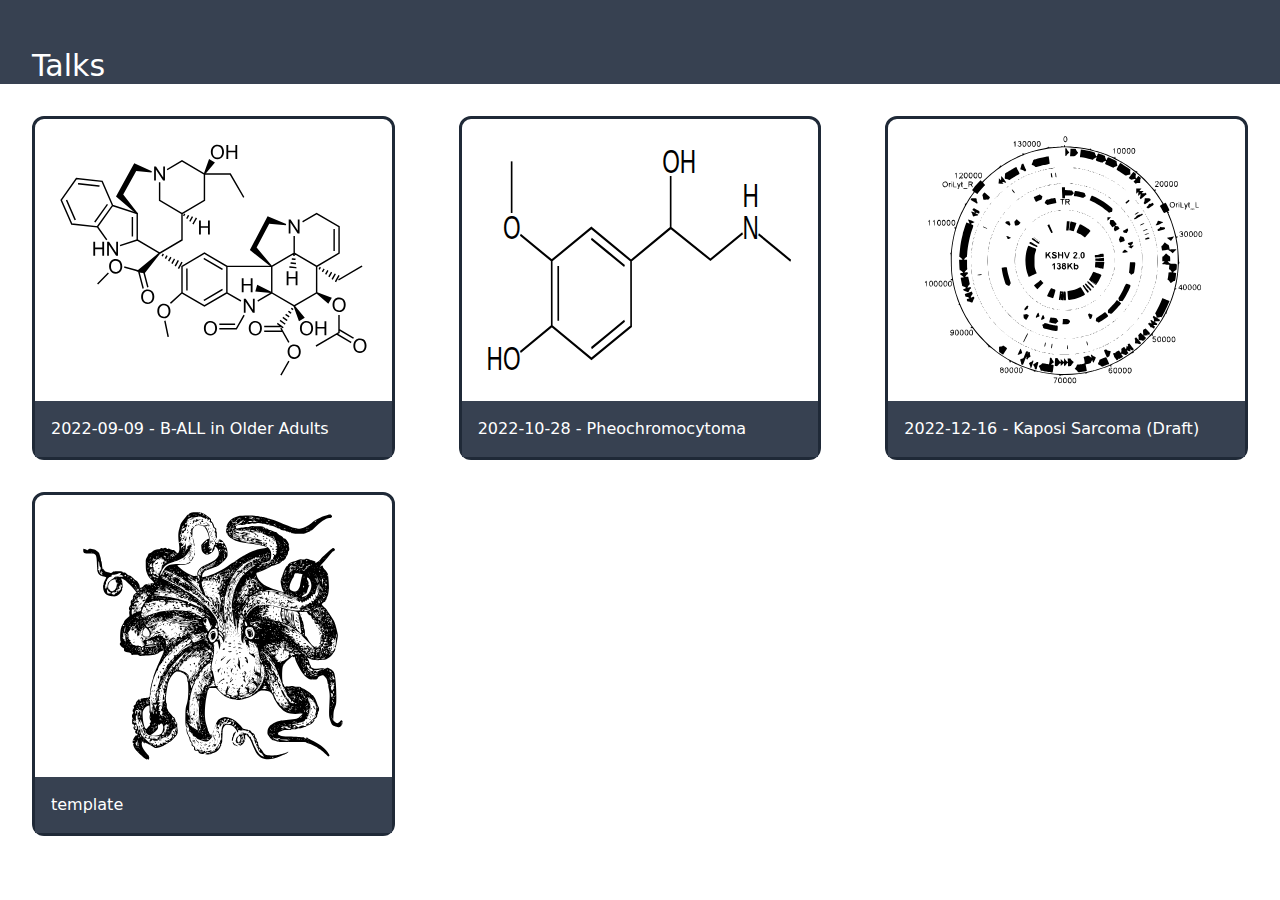
<file: index.html>
<!DOCTYPE html>
<html class="dark" lang="en">
<head>
  <meta charset="UTF-8" />
  <meta name="viewport" content="width=device-width, initial-scale=1.0" />
  <link rel="icon" type="image/svg+xml" href="/shared/favicon.png" />

  <title>Talks</title>
  <script type="module" crossorigin src="/assets/index.f177fab6.js"></script>
  <link rel="stylesheet" href="/assets/index.12437f1f.css">
</head>
<body>
  <div id="app"></div>
  
</body>
</html>
</file>
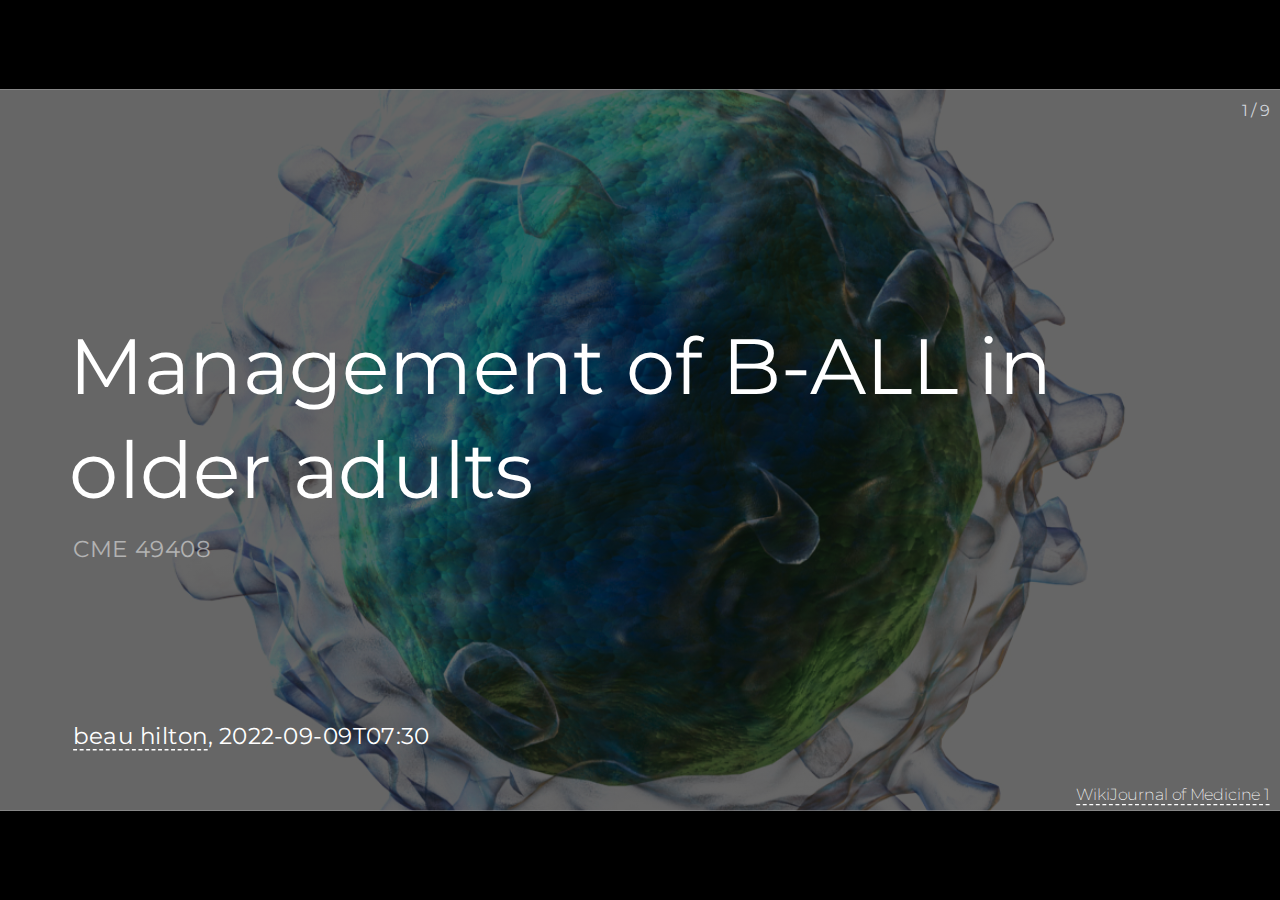
<file: b-all-older-adults/index.html>
<!DOCTYPE html>
<html lang="en">
<head>
  <meta charset="UTF-8">
  <meta name="viewport" content="width=device-width, initial-scale=1.0">
  <link rel="icon" href="https://cdn.jsdelivr.net/gh/slidevjs/slidev/assets/favicon.png">
<link rel="stylesheet" href="https://fonts.googleapis.com/css2?family=Montserrat:wght@200;400;600&family=Roboto+Slab:wght@200;400;600&family=Roboto+Mono:wght@200;400;600&display=swap" type="text/css">
  <script type="module" crossorigin src="/b-all-older-adults/assets/index.458045a6.js"></script>
  <link rel="stylesheet" href="/b-all-older-adults/assets/index.5637821b.css">
</head>
<body>
  <div id="app"></div>
  
  
</body>
</html>
</file>
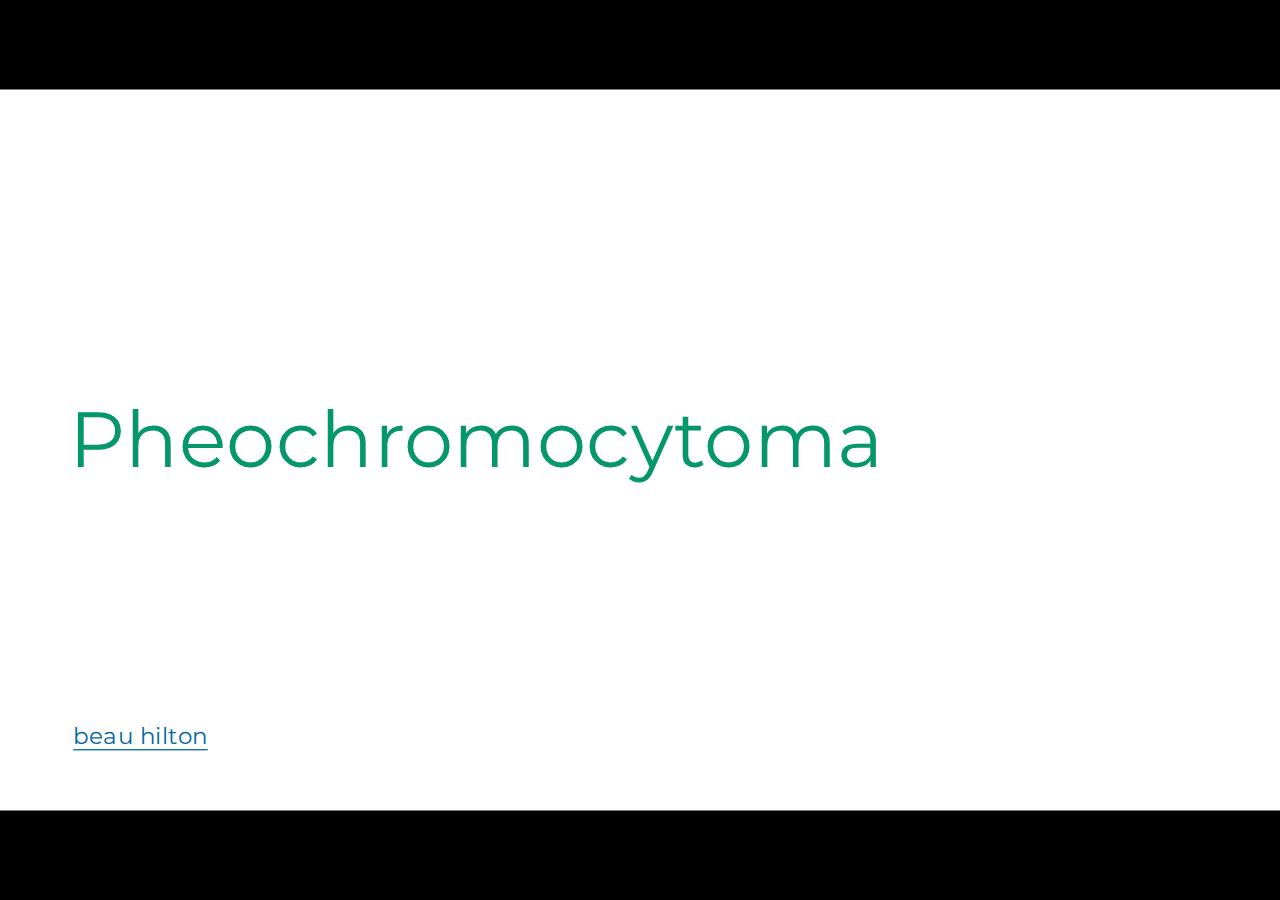
<file: pheochromocytoma/index.html>
<!DOCTYPE html>
<html lang="en">
<head>
  <meta charset="UTF-8">
  <meta name="viewport" content="width=device-width, initial-scale=1.0">
  <link rel="icon" href="https://cdn.jsdelivr.net/gh/slidevjs/slidev/assets/favicon.png">
<link rel="stylesheet" href="https://fonts.googleapis.com/css2?family=Montserrat:wght@200;400;600&family=Roboto+Slab:wght@200;400;600&family=Roboto+Mono:wght@200;400;600&display=swap" type="text/css">
  <script type="module" crossorigin src="/pheochromocytoma/assets/index.df628374.js"></script>
  <link rel="stylesheet" href="/pheochromocytoma/assets/index.bb1ca09b.css">
</head>
<body>
  <div id="app"></div>
  
  
</body>
</html>
</file>
<file: assets/index.12437f1f.css>
*,:before,:after{-webkit-box-sizing:border-box;box-sizing:border-box;border-width:0;border-style:solid;border-color:#e5e7eb}*{--tw-ring-inset: var(--tw-empty, );--tw-ring-offset-width: 0px;--tw-ring-offset-color: #fff;--tw-ring-color: rgba(59, 130, 246, .5);--tw-ring-offset-shadow: 0 0 #0000;--tw-ring-shadow: 0 0 #0000;--tw-shadow: 0 0 #0000}:root{-moz-tab-size:4;-o-tab-size:4;tab-size:4}:-moz-focusring{outline:1px dotted ButtonText}:-moz-ui-invalid{box-shadow:none}::moz-focus-inner{border-style:none;padding:0}::-webkit-inner-spin-button,::-webkit-outer-spin-button{height:auto}::-webkit-search-decoration{-webkit-appearance:none}::-webkit-file-upload-button{-webkit-appearance:button;font:inherit}[type=search]{-webkit-appearance:textfield;outline-offset:-2px}abbr[title]{-webkit-text-decoration:underline dotted;text-decoration:underline dotted}a{color:inherit;text-decoration:inherit}body{margin:0;font-family:inherit;line-height:inherit}html{-webkit-text-size-adjust:100%;font-family:ui-sans-serif,system-ui,-apple-system,BlinkMacSystemFont,Segoe UI,Roboto,Helvetica Neue,Arial,Noto Sans,sans-serif,"Apple Color Emoji","Segoe UI Emoji",Segoe UI Symbol,"Noto Color Emoji";line-height:1.5}h1,h3{margin:0;font-size:inherit;font-weight:inherit}img{border-style:solid;display:block;vertical-align:middle;max-width:100%;height:auto}.container{width:100%}@media (min-width: 640px){.container{max-width:640px}}@media (min-width: 768px){.container{max-width:768px}}@media (min-width: 1024px){.container{max-width:1024px}}@media (min-width: 1280px){.container{max-width:1280px}}@media (min-width: 1536px){.container{max-width:1536px}}.bg-gray-700{--tw-bg-opacity: 1;background-color:rgba(55,65,81,var(--tw-bg-opacity))}.border-gray-800{--tw-border-opacity: 1;border-color:rgba(31,41,55,var(--tw-border-opacity))}.rounded-xl{border-radius:.75rem}.border-3{border-width:3px}.inline-block{display:inline-block}.flex{display:-webkit-box;display:-ms-flexbox;display:-webkit-flex;display:flex}.flex-col{-webkit-box-orient:vertical;-webkit-box-direction:normal;-ms-flex-direction:column;-webkit-flex-direction:column;flex-direction:column}.flex-wrap{-ms-flex-wrap:wrap;-webkit-flex-wrap:wrap;flex-wrap:wrap}.text-3xl{font-size:1.875rem;line-height:2.25rem}.m-2{margin:.5rem}.m-4{margin:1rem}.mx-auto{margin-left:auto;margin-right:auto}.mb-0{margin-bottom:0}.max-w-screen-xl{max-width:1280px}.px-2{padding-left:.5rem;padding-right:.5rem}.pt-12{padding-top:3rem}.text-center{text-align:center}.w-1\/2{width:50%}@media (min-width: 640px){.sm\:m-6{margin:1.5rem}.sm\:mb-0{margin-bottom:0}.sm\:px-6{padding-left:1.5rem;padding-right:1.5rem}.sm\:w-1\/3{width:33.333333%}}@media (min-width: 1024px){.lg\:m-8{margin:2rem}.lg\:mb-0{margin-bottom:0}.lg\:px-8{padding-left:2rem;padding-right:2rem}}.github-fork-ribbon{width:12.1em;height:12.1em;position:absolute;overflow:hidden;top:0;right:0;z-index:9999;pointer-events:none;font-size:13px;text-decoration:none;text-indent:-999999px}.github-fork-ribbon.fixed{position:fixed}.github-fork-ribbon:hover,.github-fork-ribbon:active{background-color:#0000}.github-fork-ribbon:before,.github-fork-ribbon:after{position:absolute;display:block;width:15.38em;height:1.54em;top:3.23em;right:-3.23em;-webkit-box-sizing:content-box;-moz-box-sizing:content-box;box-sizing:content-box;-webkit-transform:rotate(45deg);-moz-transform:rotate(45deg);-ms-transform:rotate(45deg);-o-transform:rotate(45deg);transform:rotate(45deg)}.github-fork-ribbon:before{content:"";padding:.38em 0;background-color:#a00;background-image:-webkit-gradient(linear,left top,left bottom,from(rgba(0,0,0,0)),to(rgba(0,0,0,.15)));background-image:-webkit-linear-gradient(top,rgba(0,0,0,0),rgba(0,0,0,.15));background-image:-moz-linear-gradient(top,rgba(0,0,0,0),rgba(0,0,0,.15));background-image:-ms-linear-gradient(top,rgba(0,0,0,0),rgba(0,0,0,.15));background-image:-o-linear-gradient(top,rgba(0,0,0,0),rgba(0,0,0,.15));background-image:linear-gradient(to bottom,rgba(0,0,0,0),rgba(0,0,0,.15));-webkit-box-shadow:0 .15em .23em 0 rgba(0,0,0,.5);-moz-box-shadow:0 .15em .23em 0 rgba(0,0,0,.5);box-shadow:0 .15em .23em #00000080;pointer-events:auto}.github-fork-ribbon:after{content:attr(data-ribbon);color:#fff;font:700 1em Helvetica Neue,Helvetica,Arial,sans-serif;line-height:1.54em;text-decoration:none;text-shadow:0 -.08em rgba(0,0,0,.5);text-align:center;text-indent:0;padding:.15em 0;margin:.15em 0;border-width:.08em 0;border-style:dotted;border-color:#fff;border-color:#ffffffb3}.github-fork-ribbon.left-top,.github-fork-ribbon.left-bottom{right:auto;left:0}.github-fork-ribbon.left-bottom,.github-fork-ribbon.right-bottom{top:auto;bottom:0}.github-fork-ribbon.left-top:before,.github-fork-ribbon.left-top:after,.github-fork-ribbon.left-bottom:before,.github-fork-ribbon.left-bottom:after{right:auto;left:-3.23em}.github-fork-ribbon.left-bottom:before,.github-fork-ribbon.left-bottom:after,.github-fork-ribbon.right-bottom:before,.github-fork-ribbon.right-bottom:after{top:auto;bottom:3.23em}.github-fork-ribbon.left-top:before,.github-fork-ribbon.left-top:after,.github-fork-ribbon.right-bottom:before,.github-fork-ribbon.right-bottom:after{-webkit-transform:rotate(-45deg);-moz-transform:rotate(-45deg);-ms-transform:rotate(-45deg);-o-transform:rotate(-45deg);transform:rotate(-45deg)}h1[data-v-7f56b5ee],h2[data-v-7f56b5ee],h3 a[data-v-7f56b5ee]{color:#fff}.card[data-v-7f56b5ee]{display:flex;flex-direction:column;height:100%}.card .card-logo[data-v-7f56b5ee]{height:250px}
</file>
<file: b-all-older-adults/assets/index.5637821b.css>
#slide-container{overflow:hidden;position:relative}#slide-content{--tw-bg-opacity: 1;background-color:rgba(255,255,255,var(--tw-bg-opacity));--tw-text-opacity: 1;color:rgba(24,24,24,var(--tw-text-opacity));overflow:hidden;position:relative;position:absolute;left:50%;top:50%}.dark #slide-content{--tw-bg-opacity: 1;background-color:rgba(18,18,18,var(--tw-bg-opacity));--tw-text-opacity: 1;color:rgba(221,221,221,var(--tw-text-opacity))}.slides-overview{position:fixed;left:0px;right:0px;top:0px;backdrop-filter:blur(5px);height:100vh;height:calc(var(--vh, 1vh) * 100)}.slidev-info-dialog{max-width:37.5rem;padding:1rem!important}.select-list[data-v-1c9f7db0]{padding-top:.5rem;padding-bottom:.5rem}.item[data-v-1c9f7db0]:hover{--tw-bg-opacity: 1;background-color:rgba(156,163,175,var(--tw-bg-opacity));--tw-bg-opacity: .1}.item[data-v-1c9f7db0]{border-radius:.25rem;cursor:default;display:-webkit-box;display:-ms-flexbox;display:-webkit-flex;display:flex;padding:.25rem 1rem;white-space:nowrap}.item svg[data-v-1c9f7db0]{margin-right:.25rem;margin-left:-.5rem;margin-top:auto;margin-bottom:auto}.title[data-v-1c9f7db0]{font-size:.75rem;line-height:1rem;opacity:.5;padding:.25rem 1.75rem;text-transform:uppercase;letter-spacing:.1em}#print-content{--tw-bg-opacity: 1;background-color:rgba(255,255,255,var(--tw-bg-opacity));--tw-text-opacity: 1;color:rgba(24,24,24,var(--tw-text-opacity))}.dark #print-content{--tw-bg-opacity: 1;background-color:rgba(18,18,18,var(--tw-bg-opacity));--tw-text-opacity: 1;color:rgba(221,221,221,var(--tw-text-opacity))}.slide-container{break-after:page;overflow:hidden;position:relative}html.print,html.print body,html.print #app,html.print #page-root{height:auto;overflow:auto}html.print *{-webkit-print-color-adjust:exact}html.print{width:100%;height:100%;overflow:visible}html.print body{margin:0 auto;border:0;padding:0;float:none;overflow:visible}.slidev-layout.end[data-v-8af5a95d]{--tw-bg-opacity: 1;background-color:rgba(0,0,0,var(--tw-bg-opacity));display:-ms-grid;display:grid;place-content:center;height:100%;font-size:1.25rem;line-height:1.75rem;text-align:center;--tw-text-opacity: 1;color:rgba(255,255,255,var(--tw-text-opacity));--tw-text-opacity: .85;letter-spacing:.1em;-webkit-user-select:none;-moz-user-select:none;-ms-user-select:none;user-select:none}a2[data-v-94bdfcdd]:hover:after{content:url(mostly-dead.gif);display:block;position:absolute;left:123px;top:56px}.prose{color:inherit;max-width:65ch;font-size:1rem;line-height:1.75}.prose [class~=lead]{color:#4b5563;font-size:1.25em;line-height:1.6;margin-top:1.2em;margin-bottom:1.2em}.prose a{color:inherit;text-decoration:underline;font-weight:500}.prose strong{color:inherit;font-weight:600}.prose ol[type=A]{--list-counter-style: upper-alpha}.prose ol[type=a]{--list-counter-style: lower-alpha}.prose ol[type="A s"]{--list-counter-style: upper-alpha}.prose ol[type="a s"]{--list-counter-style: lower-alpha}.prose ol[type=I]{--list-counter-style: upper-roman}.prose ol[type=i]{--list-counter-style: lower-roman}.prose ol[type="I s"]{--list-counter-style: upper-roman}.prose ol[type="i s"]{--list-counter-style: lower-roman}.prose ol[type="1"]{--list-counter-style: decimal}.prose ol>li{position:relative;padding-left:1.75em}.prose ol>li:before{content:counter(list-item,var(--list-counter-style, decimal)) ".";position:absolute;font-weight:400;color:#6b7280;left:0}.prose ul>li{position:relative;padding-left:1.75em}.prose ul>li:before{content:"";position:absolute;background-color:#d1d5db;border-radius:50%;width:.375em;height:.375em;top:.6875em;left:.25em}.prose hr{border-color:#e5e7eb;margin-top:3em;margin-bottom:3em}.prose blockquote{font-weight:500;font-style:italic;color:inherit;border-left-width:.25rem;border-color:#e5e7eb;quotes:"\201c""\201d""\2018""\2019";margin-top:1.6em;margin-bottom:1.6em;padding-left:1em}.prose blockquote p:first-of-type:before{content:open-quote}.prose blockquote p:last-of-type:after{content:close-quote}.prose h1{color:inherit;font-weight:800;font-size:2.25em;margin-top:0;margin-bottom:.8888889em;line-height:1.1111111}.prose h2{color:inherit;font-weight:700;font-size:1.5em;margin-top:2em;margin-bottom:1em;line-height:1.3333333}.prose h3{color:inherit;font-weight:600;font-size:1.25em;margin-top:1.6em;margin-bottom:.6em;line-height:1.6}.prose h4{color:inherit;font-weight:600;margin-top:1.5em;margin-bottom:.5em;line-height:1.5}.prose figure figcaption{color:#6b7280;font-size:.875em;line-height:1.4285714;margin-top:.8571429em}.prose code{color:inherit;font-weight:600;font-size:.875em}.prose code:before{content:"`"}.prose code:after{content:"`"}.prose a code{color:#111827}.prose pre{color:#e5e7eb;background-color:#1f2937;overflow-x:auto;font-size:.875em;line-height:1.7142857;margin-top:1.7142857em;margin-bottom:1.7142857em;border-radius:.375rem;padding:.8571429em 1.1428571em}.prose pre code{background-color:transparent;border-width:0;border-radius:0;padding:0;font-weight:400;color:inherit;font-size:inherit;font-family:inherit;line-height:inherit}.prose pre code:before{content:none}.prose pre code:after{content:none}.prose table{width:100%;table-layout:auto;text-align:left;margin-top:2em;margin-bottom:2em;font-size:.875em;line-height:1.7142857}.prose thead{color:#111827;font-weight:600;border-bottom-width:1px;border-bottom-color:#d1d5db}.prose thead th{vertical-align:bottom;padding-right:.5714286em;padding-bottom:.5714286em;padding-left:.5714286em}.prose tbody tr{border-bottom-width:1px;border-bottom-color:#e5e7eb}.prose tbody tr:last-child{border-bottom-width:0}.prose tbody td{vertical-align:top;padding:.5714286em}.prose p{margin-top:1.25em;margin-bottom:1.25em}.prose img{margin-top:2em;margin-bottom:2em}.prose video{margin-top:2em;margin-bottom:2em}.prose figure{margin-top:2em;margin-bottom:2em}.prose figure>*{margin-top:0;margin-bottom:0}.prose h2 code{font-size:.875em}.prose h3 code{font-size:.9em}.prose ol,.prose ul{margin-top:1.25em;margin-bottom:1.25em;list-style-type:none}.prose li{margin-top:.5em;margin-bottom:.5em}.prose>ul>li p{margin-top:.75em;margin-bottom:.75em}.prose>ul>li>*:first-child{margin-top:1.25em}.prose>ul>li>*:last-child{margin-bottom:1.25em}.prose>ol>li>*:first-child{margin-top:1.25em}.prose>ol>li>*:last-child{margin-bottom:1.25em}.prose ul ul,.prose ul ol,.prose ol ul,.prose ol ol{margin-top:.75em;margin-bottom:.75em}.prose hr+*{margin-top:0}.prose h2+*{margin-top:0}.prose h3+*{margin-top:0}.prose h4+*{margin-top:0}.prose thead th:first-child{padding-left:0}.prose thead th:last-child{padding-right:0}.prose tbody td:first-child{padding-left:0}.prose tbody td:last-child{padding-right:0}.prose>:first-child{margin-top:0}.prose>:last-child{margin-bottom:0}.prose b,.prose em{color:inherit}.bg-main{--tw-bg-opacity: 1;background-color:rgba(255,255,255,var(--tw-bg-opacity));--tw-text-opacity: 1;color:rgba(24,24,24,var(--tw-text-opacity))}.dark .bg-main{--tw-bg-opacity: 1;background-color:rgba(18,18,18,var(--tw-bg-opacity));--tw-text-opacity: 1;color:rgba(221,221,221,var(--tw-text-opacity))}.abs-tl{position:absolute;top:0px;left:0px}.abs-tr{position:absolute;top:0px;right:0px}.abs-b{position:absolute;bottom:0px;left:0px;right:0px}.abs-bl{position:absolute;bottom:0px;left:0px}.abs-br{position:absolute;bottom:0px;right:0px}*,:before,:after{-webkit-box-sizing:border-box;box-sizing:border-box;border-width:0;border-style:solid;border-color:#e5e7eb}*{--tw-ring-inset: var(--tw-empty, );--tw-ring-offset-width: 0px;--tw-ring-offset-color: #fff;--tw-ring-color: rgba(59, 130, 246, .5);--tw-ring-offset-shadow: 0 0 #0000;--tw-ring-shadow: 0 0 #0000;--tw-shadow: 0 0 #0000}:root{-moz-tab-size:4;-o-tab-size:4;tab-size:4}:-moz-focusring{outline:1px dotted ButtonText}:-moz-ui-invalid{box-shadow:none}::moz-focus-inner{border-style:none;padding:0}::-webkit-inner-spin-button,::-webkit-outer-spin-button{height:auto}::-webkit-search-decoration{-webkit-appearance:none}::-webkit-file-upload-button{-webkit-appearance:button;font:inherit}[type=search]{-webkit-appearance:textfield;outline-offset:-2px}abbr[title]{-webkit-text-decoration:underline dotted;text-decoration:underline dotted}a{color:inherit;text-decoration:inherit}body{margin:0;font-family:inherit;line-height:inherit}b,strong{font-weight:bolder}button,input,optgroup,select,textarea{font-family:inherit;font-size:100%;line-height:1.15;margin:0;padding:0;line-height:inherit;color:inherit}button,select{text-transform:none}button,[type=button],[type=reset],[type=submit]{-webkit-appearance:button}blockquote,dl,dd,h1,h2,h3,h4,h5,h6,hr,figure,p,pre{margin:0}button{background-color:transparent;background-image:none}button,[role=button]{cursor:pointer}code,kbd,samp,pre{font-size:1em}fieldset{margin:0;padding:0}html{-webkit-text-size-adjust:100%;font-family:Montserrat,ui-sans-serif,system-ui,-apple-system,BlinkMacSystemFont,Segoe UI,Roboto,Helvetica Neue,Arial,Noto Sans,sans-serif,"Apple Color Emoji","Segoe UI Emoji",Segoe UI Symbol,"Noto Color Emoji";line-height:1.5}hr{height:0;color:inherit;border-top-width:1px}h1,h2,h3,h4,h5,h6{font-size:inherit;font-weight:inherit}img{border-style:solid}input::placeholder{opacity:1;color:#9ca3af}input::webkit-input-placeholder{opacity:1;color:#9ca3af}input::-moz-placeholder{opacity:1;color:#9ca3af}input:-ms-input-placeholder{opacity:1;color:#9ca3af}input::-ms-input-placeholder{opacity:1;color:#9ca3af}img,svg,video,canvas,audio,iframe,embed,object{display:block;vertical-align:middle}img,video{max-width:100%;height:auto}legend{padding:0}ol,ul{list-style:none;margin:0;padding:0}progress{vertical-align:baseline}pre,code,kbd,samp{font-family:Roboto Mono,ui-monospace,SFMono-Regular,Menlo,Monaco,Consolas,Liberation Mono,Courier New,monospace}small{font-size:80%}sub,sup{font-size:75%;line-height:0;position:relative;vertical-align:baseline}sub{bottom:-.25em}sup{top:-.5em}summary{display:list-item}table{text-indent:0;border-color:inherit;border-collapse:collapse}textarea{resize:vertical}textarea::placeholder{opacity:1;color:#9ca3af}textarea::webkit-input-placeholder{opacity:1;color:#9ca3af}textarea::-moz-placeholder{opacity:1;color:#9ca3af}textarea:-ms-input-placeholder{opacity:1;color:#9ca3af}textarea::-ms-input-placeholder{opacity:1;color:#9ca3af}:root{--slidev-code-background: rgba(125,125,125,.03);--slidev-code-font-family: "Roboto Mono",ui-monospace,SFMono-Regular,Menlo,Monaco,Consolas,"Liberation Mono","Courier New",monospace;--slidev-code-padding: 8px;--slidev-code-font-size: 12px;--slidev-code-line-height: 18px;--slidev-code-radius: 4px;--slidev-code-margin: 4px 0;--slidev-slide-container-background: black;--slidev-controls-foreground: white}html,body,#app,#page-root{padding:0;margin:0;width:100%;height:100vh;height:calc(var(--vh, 1vh) * 100);overflow:hidden;font-family:Montserrat,ui-sans-serif,system-ui,-apple-system,BlinkMacSystemFont,Segoe UI,Roboto,Helvetica Neue,Arial,Noto Sans,sans-serif,"Apple Color Emoji","Segoe UI Emoji",Segoe UI Symbol,"Noto Color Emoji"}html{background:transparent}.icon-btn{cursor:pointer;display:inline-block;outline:2px solid transparent!important;outline-offset:2px!important;-webkit-user-select:none;-moz-user-select:none;-ms-user-select:none;user-select:none;border-radius:.25rem;opacity:.75;padding:.25rem;vertical-align:middle;-webkit-transition-property:background-color,border-color,color,fill,stroke,opacity,-webkit-box-shadow,-webkit-transform,filter,backdrop-filter;-o-transition-property:background-color,border-color,color,fill,stroke,opacity,box-shadow,transform,filter,backdrop-filter;transition-property:background-color,border-color,color,fill,stroke,opacity,box-shadow,-webkit-box-shadow,transform,-webkit-transform,filter,backdrop-filter;-webkit-transition-timing-function:cubic-bezier(.4,0,.2,1);-o-transition-timing-function:cubic-bezier(.4,0,.2,1);transition-timing-function:cubic-bezier(.4,0,.2,1);-webkit-transition-duration:.15s;-o-transition-duration:.15s;transition-duration:.15s;-webkit-transition-duration:.2s;-o-transition-duration:.2s;transition-duration:.2s}.icon-btn:hover{--tw-bg-opacity: 1;background-color:rgba(156,163,175,var(--tw-bg-opacity));--tw-bg-opacity: .1;opacity:1}@media (min-width: 768px){.icon-btn{padding:.5rem}}.icon-btn.shallow{opacity:.3}.icon-btn.active{opacity:1}.icon-btn.disabled{opacity:.25;pointer-events:none}.slidev-vclick-target{-webkit-transition-property:opacity;-o-transition-property:opacity;transition-property:opacity;-webkit-transition-timing-function:cubic-bezier(.4,0,.2,1);-o-transition-timing-function:cubic-bezier(.4,0,.2,1);transition-timing-function:cubic-bezier(.4,0,.2,1);-webkit-transition-duration:.15s;-o-transition-duration:.15s;transition-duration:.15s;-webkit-transition-duration:.1s;-o-transition-duration:.1s;transition-duration:.1s}.slidev-vclick-hidden{opacity:0!important;pointer-events:none!important}.slidev-vclick-fade{opacity:.5}.slidev-icon{display:inline-block;vertical-align:sub;line-height:1em}html.dark .shiki-light{display:none}html:not(.dark) .shiki-dark{display:none}::-webkit-scrollbar{width:0px}.slidev-code-wrapper{margin:var(--slidev-code-margin)!important}.slidev-code-wrapper:-webkit-scrollbar{width:0px}.slidev-code{font-family:var(--slidev-code-font-family)!important;padding:var(--slidev-code-padding)!important;font-size:var(--slidev-code-font-size)!important;line-height:var(--slidev-code-line-height)!important;border-radius:var(--slidev-code-radius)!important;overflow:auto}.slidev-code .line.dishonored{opacity:.3}.shiki-container{display:-webkit-box;display:-ms-flexbox;display:-webkit-flex;display:flex;-webkit-box-orient:vertical;-webkit-box-direction:normal;-ms-flex-direction:column;-webkit-flex-direction:column;flex-direction:column;position:relative}.shiki-container>.shiki{height:100%}.slidev-code-line-numbers .slidev-code code{counter-reset:step;counter-increment:step 0}.slidev-code-line-numbers .slidev-code code .line:before{content:counter(step);counter-increment:step;display:inline-block;margin-right:1.5rem;text-align:right;--tw-text-opacity: 1;color:rgba(156,163,175,var(--tw-text-opacity));width:1rem}.dark .slidev-code-line-numbers .slidev-code code .line:before{--tw-text-opacity: 1;color:rgba(75,85,99,var(--tw-text-opacity))}.katex,.katex :after,.katex :before{border-color:currentColor}.CodeMirror pre.CodeMirror-placeholder{opacity:.4}.slidev-layout{height:100%;font-size:1.1rem;line-height:1;padding:2.5rem 3.5rem}.slidev-layout pre,.slidev-layout code{-webkit-user-select:text;-moz-user-select:text;-ms-user-select:text;user-select:text}.slidev-layout h1{font-size:2.25rem;line-height:2.5rem;margin-bottom:1rem;margin-left:-.05em}.slidev-layout h2{font-size:1.875rem;line-height:2.25rem}.slidev-layout h3{font-size:1.5rem;line-height:2rem}.slidev-layout h4{font-size:1.25rem;line-height:1.75rem}.slidev-layout h5{font-size:1rem;line-height:1.5rem}.slidev-layout h6{font-weight:500;font-size:.875rem;line-height:1.25rem;margin-left:-.05em;padding-top:.25rem;text-transform:uppercase;letter-spacing:.1em}.slidev-layout h6:not(.opacity-100){opacity:.4}.slidev-layout p{line-height:1.5rem;margin-top:1rem;margin-bottom:1rem}.slidev-layout ul{list-style:square}.slidev-layout ol{list-style:decimal}.slidev-layout li{line-height:1.8em;margin-left:1.1em;padding-left:.2em}.slidev-layout blockquote{background-color:var(--prism-background);border-color:var(--slidev-theme-primary);border-radius:.25rem;border-left-width:1px;font-size:.875rem;line-height:1.25rem;padding:.25rem .5rem;color:var(--prism-foreground)}.slidev-layout blockquote>*{margin-top:0;margin-bottom:0}.slidev-layout table{width:100%}.slidev-layout tr{--tw-border-opacity: 1;border-color:rgba(156,163,175,var(--tw-border-opacity));--tw-border-opacity: .2;border-bottom-width:1px}.slidev-layout th{font-weight:400;text-align:left}.slidev-layout a{border-color:currentColor;border-style:dashed;border-bottom-width:1px}.slidev-layout a:hover{border-style:solid;color:var(--slidev-theme-primary)}.slidev-layout td,.slidev-layout th{padding:.75rem .5rem}.slidev-layout b,.slidev-layout strong{font-weight:600}.slidev-layout kbd{--tw-border-opacity: 1;border-color:rgba(156,163,175,var(--tw-border-opacity));--tw-border-opacity: .2;border-radius:.25rem;border-width:1px;border-bottom-width:2px;--tw-bg-opacity: 1;background-color:rgba(156,163,175,var(--tw-bg-opacity));--tw-bg-opacity: .05;font-family:Roboto Mono,ui-monospace,SFMono-Regular,Menlo,Monaco,Consolas,Liberation Mono,Courier New,monospace;font-size:.75rem;line-height:1rem;padding:.125rem .25rem}:root{--slidev-theme-primary: #5d8392}.slidev-layout.cover,.slidev-layout.intro{display:-ms-grid;display:grid;height:100%}.slidev-layout.cover h1,.slidev-layout.intro h1{font-size:3.75rem;line-height:1;line-height:5rem}.slidev-layout.cover h1+p,.slidev-layout.intro h1+p{margin-top:-.5rem;margin-bottom:1rem;opacity:.5}.slidev-layout.cover p+h2,.slidev-layout.cover ul+h2,.slidev-layout.cover table+h2,.slidev-layout.intro p+h2,.slidev-layout.intro ul+h2,.slidev-layout.intro table+h2{margin-top:2.5rem}:root{--prism-scheme: light;--prism-foreground: #6e6e6e;--prism-background: #f4f4f4;--prism-comment: #a8a8a8;--prism-string: #555555;--prism-literal: #333333;--prism-keyword: #000000;--prism-function: #4f4f4f;--prism-deleted: #333333;--prism-class: #333333;--prism-builtin: #757575;--prism-property: #333333;--prism-namespace: #4f4f4f;--prism-punctuation: #ababab;--prism-decorator: var(--prism-class);--prism-operator: var(--prism-punctuation);--prism-number: var(--prism-literal);--prism-boolean: var(--prism-literal);--prism-variable: var(--prism-literal);--prism-constant: var(--prism-literal);--prism-symbol: var(--prism-literal);--prism-interpolation: var(--prism-literal);--prism-selector: var(--prism-keyword);--prism-keyword-control: var(--prism-keyword);--prism-regex: var(--prism-string);--prism-json-property: var(--prism-property);--prism-inline-background: var(--prism-background);--prism-comment-style: italic;--prism-url-decoration: underline;--prism-line-number: #a5a5a5;--prism-line-number-gutter: #333333;--prism-line-highlight-background: #eeeeee;--prism-selection-background: #dddddd;--prism-marker-color: var(--prism-foreground);--prism-marker-opacity: .4;--prism-marker-font-size: .8em;--prism-font-size: 1em;--prism-line-height: 1.5em;--prism-font-family: monospace;--prism-inline-font-size: var(--prism-font-size);--prism-block-font-size: var(--prism-font-size);--prism-tab-size: 2;--prism-block-padding-x: 1em;--prism-block-padding-y: 1em;--prism-block-margin-x: 0;--prism-block-margin-y: .5em;--prism-block-radius: .3em;--prism-inline-padding-x: .3em;--prism-inline-padding-y: .1em;--prism-inline-radius: .3em;--cm-scheme: light;--cm-foreground: #6e6e6e;--cm-background: #f4f4f4;--cm-comment: #a8a8a8;--cm-string: #555555;--cm-literal: #333333;--cm-keyword: #000000;--cm-function: #4f4f4f;--cm-deleted: #333333;--cm-class: #333333;--cm-builtin: #757575;--cm-property: #333333;--cm-namespace: #4f4f4f;--cm-punctuation: #ababab;--cm-decorator: var(--cm-class);--cm-operator: var(--cm-punctuation);--cm-number: var(--cm-literal);--cm-boolean: var(--cm-literal);--cm-variable: var(--cm-literal);--cm-constant: var(--cm-literal);--cm-symbol: var(--cm-literal);--cm-interpolation: var(--cm-literal);--cm-selector: var(--cm-keyword);--cm-keyword-control: var(--cm-keyword);--cm-regex: var(--cm-string);--cm-json-property: var(--cm-property);--cm-inline-background: var(--cm-background);--cm-comment-style: italic;--cm-url-decoration: underline;--cm-line-number: #a5a5a5;--cm-line-number-gutter: #333333;--cm-line-highlight-background: #eeeeee;--cm-selection-background: #aaaaaa;--cm-marker-color: var(--cm-foreground);--cm-marker-opacity: .4;--cm-marker-font-size: .8em;--cm-font-size: 1em;--cm-line-height: 1.5em;--cm-font-family: monospace;--cm-inline-font-size: var(--cm-font-size);--cm-block-font-size: var(--cm-font-size);--cm-tab-size: 2;--cm-block-padding-x: 1em;--cm-block-padding-y: 1em;--cm-block-margin-x: 0;--cm-block-margin-y: .5em;--cm-block-radius: .3em;--cm-inline-padding-x: .3em;--cm-inline-padding-y: .1em;--cm-inline-radius: .3em;--cm-scheme: var(--prism-scheme);--cm-foreground: var(--prism-foreground);--cm-background: var(--prism-background);--cm-comment: var(--prism-comment);--cm-string: var(--prism-string);--cm-literal: var(--prism-literal);--cm-keyword: var(--prism-keyword);--cm-function: var(--prism-function);--cm-deleted: var(--prism-deleted);--cm-class: var(--prism-class);--cm-builtin: var(--prism-builtin);--cm-property: var(--prism-property);--cm-namespace: var(--prism-namespace);--cm-punctuation: var(--prism-punctuation);--cm-decorator: var(--prism-decorator);--cm-operator: var(--prism-operator);--cm-number: var(--prism-number);--cm-boolean: var(--prism-boolean);--cm-variable: var(--prism-variable);--cm-constant: var(--prism-constant);--cm-symbol: var(--prism-symbol);--cm-interpolation: var(--prism-interpolation);--cm-selector: var(--prism-selector);--cm-keyword-control: var(--prism-keyword-control);--cm-regex: var(--prism-regex);--cm-json-property: var(--prism-json-property);--cm-inline-background: var(--prism-inline-background);--cm-comment-style: var(--prism-comment-style);--cm-url-decoration: var(--prism-url-decoration);--cm-line-number: var(--prism-line-number);--cm-line-number-gutter: var(--prism-line-number-gutter);--cm-line-highlight-background: var(--prism-line-highlight-background);--cm-selection-background: var(--prism-selection-background);--cm-marker-color: var(--prism-marker-color);--cm-marker-opacity: var(--prism-marker-opacity);--cm-marker-font-size: var(--prism-marker-font-size);--cm-font-size: var(--prism-font-size);--cm-line-height: var(--prism-line-height);--cm-font-family: var(--prism-font-family);--cm-inline-font-size: var(--prism-inline-font-size);--cm-block-font-size: var(--prism-block-font-size);--cm-tab-size: var(--prism-tab-size);--cm-block-padding-x: var(--prism-block-padding-x);--cm-block-padding-y: var(--prism-block-padding-y);--cm-block-margin-x: var(--prism-block-margin-x);--cm-block-margin-y: var(--prism-block-margin-y);--cm-block-radius: var(--prism-block-radius);--cm-inline-padding-x: var(--prism-inline-padding-x);--cm-inline-padding-y: var(--prism-inline-padding-y);--cm-inline-radius: var(--prism-inline-radius);--prism-font-family: var(--slidev-code-font-family)}div[class*=language-],pre[class*=language-],code[class*=language-]{font-size:var(--prism-font-size);font-family:var(--prism-font-family);direction:ltr;text-align:left;white-space:pre;word-spacing:normal;word-break:normal;line-height:var(--prism-line-height);-moz-tab-size:var(--prism-tab-size);-o-tab-size:var(--prism-tab-size);tab-size:var(--prism-tab-size);-webkit-hyphens:none;-moz-hyphens:none;-ms-hyphens:none;hyphens:none;color:var(--prism-foreground)!important}div[class*=language-],pre[class*=language-]{font-size:var(--prism-block-font-size);padding:var(--prism-block-padding-y) var(--prism-block-padding-x);margin:var(--prism-block-margin-y) var(--prism-block-margin-x);border-radius:var(--prism-block-radius);overflow:auto;background:var(--prism-background)}:not(pre)>code[class*=language-]{font-size:var(--prism-inline-font-size);padding:var(--prism-inline-padding-y) var(--prism-inline-padding-x);border-radius:var(--prism-inline-radius);background:var(--prism-inline-background)}pre[class*=language-]::-moz-selection,pre[class*=language-] ::-moz-selection,code[class*=language-]::-moz-selection,code[class*=language-] ::-moz-selection{background:var(--prism-selection-background)}pre[class*=language-]::selection,pre[class*=language-] ::selection,code[class*=language-]::selection,code[class*=language-] ::selection{background:var(--prism-selection-background)}.token.comment,.token.prolog,.token.doctype,.token.cdata{color:var(--prism-comment);font-style:var(--prism-comment-style)}.token.namespace{color:var(--prism-namespace)}.token.interpolation{color:var(--prism-interpolation)}.token.string{color:var(--prism-string)}.token.punctuation{color:var(--prism-punctuation)}.token.operator{color:var(--prism-operator)}.token.keyword.module,.token.keyword.control-flow{color:var(--prism-keyword-control)}.token.url,.token.symbol,.token.inserted{color:var(--prism-symbol)}.token.constant{color:var(--prism-constant)}.token.string.url{text-decoration:var(--prism-url-decoration)}.token.boolean,.language-json .token.boolean{color:var(--prism-boolean)}.token.number,.language-json .token.number{color:var(--prism-number)}.token.variable{color:var(--prism-variable)}.token.keyword{color:var(--prism-keyword)}.token.atrule,.token.attr-value,.token.selector{color:var(--prism-selector)}.token.function{color:var(--prism-function)}.token.deleted{color:var(--prism-deleted)}.token.important,.token.bold{font-weight:700}.token.italic{font-style:italic}.token.class-name{color:var(--prism-class)}.token.tag,.token.builtin{color:var(--prism-builtin)}.token.attr-name,.token.property,.token.entity{color:var(--prism-property)}.language-json .token.property{color:var(--prism-json-property)}.token.regex{color:var(--prism-regex)}.token.decorator,.token.annotation{color:var(--prism-decorator)}.line-numbers .line-numbers-rows{border-right-color:var(--prism-line-number)}.line-numbers-rows>span:before{color:var(--prism-line-number-gutter)}.line-highlight{background:var(--prism-line-highlight-background)}.cm-s-vars.CodeMirror{background-color:var(--cm-background);color:var(--cm-foreground)}.cm-s-vars .CodeMirror-gutters{background:var(--cm-line-number-gutter);color:var(--cm-line-number);border:none}.cm-s-vars .CodeMirror-guttermarker,.cm-s-vars .CodeMirror-guttermarker-subtle,.cm-s-vars .CodeMirror-linenumber{color:var(--cm-line-number)}.cm-s-vars div.CodeMirror-selected,.cm-s-vars.CodeMirror-focused div.CodeMirror-selected{background:var(--cm-selection-background)}.cm-s-vars .CodeMirror-line::selection,.cm-s-vars .CodeMirror-line>span::selection,.cm-s-vars .CodeMirror-line>span>span::selection{background:var(--cm-selection-background)}.cm-s-vars .CodeMirror-line::-moz-selection,.cm-s-vars .CodeMirror-line>span::-moz-selection,.cm-s-vars .CodeMirror-line>span>span::-moz-selection{background:var(--cm-selection-background)}.cm-s-vars .CodeMirror-activeline-background{background:var(--cm-line-highlight-background)}.cm-s-vars .cm-keyword{color:var(--cm-keyword)}.cm-s-vars .cm-operator{color:var(--cm-punctuation)}.cm-s-vars .cm-variable,.cm-s-vars .cm-variable-2,.cm-s-vars .cm-variable-3,.cm-s-vars .cm-type{color:var(--cm-variable)}.cm-s-vars .cm-builtin{color:var(--cm-builtin)}.cm-s-vars .cm-atom{color:var(--cm-literal)}.cm-s-vars .cm-number{color:var(--cm-number)}.cm-s-vars .cm-def{color:var(--cm-decorator)}.cm-s-vars .cm-string,.cm-s-vars .cm-string-2{color:var(--cm-string)}.cm-s-vars .cm-comment{color:var(--cm-comment)}.cm-s-vars .cm-tag{color:var(--cm-property)}.cm-s-vars .cm-meta{color:var(--cm-namespace)}.cm-s-vars .cm-attribute,.cm-s-vars .cm-property{color:var(--cm-property)}.cm-s-vars .cm-qualifier{color:var(--cm-keyword)}.cm-s-vars .cm-error{color:var(--prism-deleted)}.cm-s-vars .CodeMirror-matchingbracket{text-decoration:underline}.cm-s-vars .CodeMirror-cursor{border-left:1px solid currentColor}html:not(.dark){--prism-foreground: #393a34;--prism-background: #f8f8f8;--prism-comment: #a0ada0;--prism-string: #b56959;--prism-literal: #2f8a89;--prism-number: #296aa3;--prism-keyword: #1c6b48;--prism-function: #6c7834;--prism-boolean: #1c6b48;--prism-constant: #a65e2b;--prism-deleted: #a14f55;--prism-class: #2993a3;--prism-builtin: #ab5959;--prism-property: #b58451;--prism-namespace: #b05a78;--prism-punctuation: #8e8f8b;--prism-decorator: #bd8f8f;--prism-regex: #ab5e3f;--prism-json-property: #698c96}html.dark{--prism-foreground: #d4cfbf;--prism-background: #1b1b1b;--prism-comment: #758575;--prism-string: #d48372;--prism-literal: #429988;--prism-keyword: #4d9375;--prism-boolean: #1c6b48;--prism-number: #6394bf;--prism-variable: #c2b36e;--prism-function: #a1b567;--prism-deleted: #a14f55;--prism-class: #54b1bf;--prism-builtin: #e0a569;--prism-property: #dd8e6e;--prism-namespace: #db889a;--prism-punctuation: #858585;--prism-decorator: #bd8f8f;--prism-regex: #ab5e3f;--prism-json-property: #6b8b9e;--prism-line-number: #888888;--prism-line-number-gutter: #eeeeee;--prism-line-highlight-background: #444444;--prism-selection-background: #444444}pre[class*=language-]{padding:.5rem}:not(pre)>code{font-size:.9em;background:var(--prism-background);border-radius:.25rem;font-weight:300;padding-top:.125rem;padding-bottom:.125rem}:not(pre)>code:before,:not(pre)>code:after{content:"`";opacity:.5}:not(pre)>code:before{margin-right:-.08em}[columns~="2"]{columns:2}.break-inside-avoid-page{break-inside:avoid-page}.container{width:100%}@media (min-width: 640px){.container{max-width:640px}}@media (min-width: 768px){.container{max-width:768px}}@media (min-width: 1024px){.container{max-width:1024px}}@media (min-width: 1280px){.container{max-width:1280px}}@media (min-width: 1536px){.container{max-width:1536px}}.bg-gray-400{--tw-bg-opacity: 1;background-color:rgba(156,163,175,var(--tw-bg-opacity))}.bg-transparent{background-color:transparent}.bg-orange-400{--tw-bg-opacity: 1;background-color:rgba(251,146,60,var(--tw-bg-opacity))}.hover\:bg-orange-500:hover{--tw-bg-opacity: 1;background-color:rgba(249,115,22,var(--tw-bg-opacity))}.hover\:bg-gray-400:hover{--tw-bg-opacity: 1;background-color:rgba(156,163,175,var(--tw-bg-opacity))}.bg-current{background-color:currentColor}.bg-black{--tw-bg-opacity: 1;background-color:rgba(0,0,0,var(--tw-bg-opacity))}.bg-white{--tw-bg-opacity: 1;background-color:rgba(255,255,255,var(--tw-bg-opacity))}.dark .dark\:bg-\[\#121212\]{--tw-bg-opacity: 1;background-color:rgba(18,18,18,var(--tw-bg-opacity))}[bg~=black]{--tw-bg-opacity: 1;background-color:rgba(0,0,0,var(--tw-bg-opacity))}.bg-opacity-10{--tw-bg-opacity: .1}.bg-opacity-50{--tw-bg-opacity: .5}.hover\:bg-opacity-75:hover{--tw-bg-opacity: .75}.\!bg-opacity-75{--tw-bg-opacity: .75 !important}[bg~=opacity-80]{--tw-bg-opacity: .8}.border-gray-400{--tw-border-opacity: 1;border-color:rgba(156,163,175,var(--tw-border-opacity))}.border-gray-400\/50{--tw-border-opacity: .5;border-color:rgba(156,163,175,var(--tw-border-opacity))}.dark .dark\:border-gray-400{--tw-border-opacity: 1;border-color:rgba(156,163,175,var(--tw-border-opacity))}.hover\:border-orange-700:hover{--tw-border-opacity: 1;border-color:rgba(194,65,12,var(--tw-border-opacity))}.hover\:border-\$slidev-theme-primary:hover,.border-\$slidev-theme-primary{border-color:var(--slidev-theme-primary)}.dark .dark\:border-true-gray-700{--tw-border-opacity: 1;border-color:rgba(64,64,64,var(--tw-border-opacity))}.dark [dark~=border-gray-400]{--tw-border-opacity: 1;border-color:rgba(156,163,175,var(--tw-border-opacity))}[border~=transparent]{border-color:transparent}.dark [border~="dark:gray-400"],.dark [dark\:border~=gray-400]{--tw-border-opacity: 1;border-color:rgba(156,163,175,var(--tw-border-opacity))}.border-opacity-10{--tw-border-opacity: .1}.border-opacity-20{--tw-border-opacity: .2}.dark .dark\:border-opacity-10{--tw-border-opacity: .1}.hover\:border-opacity-75:hover{--tw-border-opacity: .75}.border-opacity-50{--tw-border-opacity: .5}.dark [dark~=border-opacity-10]{--tw-border-opacity: .1}.dark [border~="dark:opacity-25"]{--tw-border-opacity: .25}.dark [dark\:border~=opacity-10]{--tw-border-opacity: .1}.rounded{border-radius:.25rem}.rounded-lg{border-radius:.5rem}.rounded-md{border-radius:.375rem}.rounded-1\/2{border-radius:50%}.rounded-full{border-radius:9999px}[border~=rounded]{border-radius:.25rem}.\!border-none{border-style:none!important}.border,.dark .dark\:border,.dark [dark~=border],[border~="~"],.dark [dark\:border~="~"]{border-width:1px}.border-l{border-left-width:1px}.border-b-2{border-bottom-width:2px}.cursor-pointer{cursor:pointer}.cursor-default{cursor:default}.block{display:block}.inline-block{display:inline-block}.flex{display:-webkit-box;display:-ms-flexbox;display:-webkit-flex;display:flex}.grid{display:-ms-grid;display:grid}.hidden{display:none}.flex-col{-webkit-box-orient:vertical;-webkit-box-direction:normal;-ms-flex-direction:column;-webkit-flex-direction:column;flex-direction:column}.flex-wrap{-ms-flex-wrap:wrap;-webkit-flex-wrap:wrap;flex-wrap:wrap}.flex-wrap-reverse{-ms-flex-wrap:wrap-reverse;-webkit-flex-wrap:wrap-reverse;flex-wrap:wrap-reverse}.place-content-center{place-content:center}.items-center{-webkit-box-align:center;-ms-flex-align:center;-webkit-align-items:center;align-items:center}.justify-start{-webkit-box-pack:start;-ms-flex-pack:start;-webkit-justify-content:flex-start;justify-content:flex-start}.justify-end{-webkit-box-pack:end;-ms-flex-pack:end;-webkit-justify-content:flex-end;justify-content:flex-end}.justify-center{-webkit-box-pack:center;-ms-flex-pack:center;-webkit-justify-content:center;justify-content:center}.flex-auto{-webkit-box-flex:1;-ms-flex:1 1 auto;-webkit-flex:1 1 auto;flex:1 1 auto}.flex-1{-webkit-box-flex:1;-ms-flex:1 1 0%;-webkit-flex:1 1 0%;flex:1 1 0%}.order-first{-webkit-box-ordinal-group:-9998;-webkit-order:-9999;-ms-flex-order:-9999;order:-9999}.font-mono{font-family:Roboto Mono,ui-monospace,SFMono-Regular,Menlo,Monaco,Consolas,Liberation Mono,Courier New,monospace}.font-bold{font-weight:700}.font-extralight{font-weight:200}.h-8{height:2rem}.h-6{height:1.5rem}.h-full{height:100%}.h-5{height:1.25rem}.h-10{height:2.5rem}.h-4\/5{height:80%}.h-5\/6{height:83.333333%}.h-30{height:7.5rem}.h-0\.7{height:.175rem}.h-40px{height:40px}.h-22px{height:22px}.h-2px{height:2px}.text-base{font-size:1rem;line-height:1.5rem}.text-4xl{font-size:2.25rem;line-height:2.5rem}.text-sm{font-size:.875rem;line-height:1.25rem}.text-xl{font-size:1.25rem;line-height:1.75rem}.text-2xl{font-size:1.5rem;line-height:2rem}.text-lg{font-size:1.125rem;line-height:1.75rem}.text-xs{font-size:.75rem;line-height:1rem}.\!text-sm{font-size:.875rem!important;line-height:1.25rem!important}[text~=sm]{font-size:.875rem;line-height:1.25rem}.leading-2{line-height:.5rem}.\!list-none{list-style-type:none!important}.m-auto{margin:auto}.m-4{margin:1rem}.m-1{margin:.25rem}.my-10px{margin-top:10px;margin-bottom:10px}.children\:my-auto>*{margin-top:auto;margin-bottom:auto}.my-auto{margin-top:auto;margin-bottom:auto}.my-1{margin-top:.25rem;margin-bottom:.25rem}.-mt-0\.5{margin-top:-.125rem}.-mt-1{margin-top:-.25rem}.mr-4{margin-right:1rem}.mb-4{margin-bottom:1rem}.mr-2{margin-right:.5rem}.ml-0{margin-left:0}.ml-2{margin-left:.5rem}.mb-10{margin-bottom:2.5rem}.mt-2{margin-top:.5rem}.mb-8{margin-bottom:2rem}.ml-1{margin-left:.25rem}.mr-1{margin-right:.25rem}.-ml-2{margin-left:-.5rem}.mt-3{margin-top:.75rem}.mb-1{margin-bottom:.25rem}.max-h-full{max-height:100%}.max-w-full{max-width:100%}.min-h-full{min-height:100%}.min-w-full{min-width:100%}.object-cover{-o-object-fit:cover;object-fit:cover}.\!opacity-0{opacity:0!important}.opacity-0{opacity:0}.group:hover .group-hover\:opacity-20{opacity:.2}.opacity-50{opacity:.5}.opacity-40{opacity:.4}.hover\:opacity-90:hover{opacity:.9}.hover\:opacity-10:hover{opacity:.1}.\!opacity-30{opacity:.3!important}.dark .dark\:opacity-25{opacity:.25}.\!opacity-100{opacity:1!important}.opacity-10{opacity:.1}.opacity-80{opacity:.8}.hover\:opacity-100:hover,.opacity-100{opacity:1}.opacity-75{opacity:.75}[opacity~="50"]{opacity:.5}[opacity~="hover:100"]:hover{opacity:1}.outline-none{outline:2px solid transparent;outline-offset:2px}.overflow-auto{overflow:auto}.overflow-hidden{overflow:hidden}.overflow-y-auto{overflow-y:auto}.p-2{padding:.5rem}.p-4{padding:1rem}.\!p-4{padding:1rem!important}.p-1{padding:.25rem}.p-16{padding:4rem}.px-3{padding-left:.75rem;padding-right:.75rem}.py-2{padding-top:.5rem;padding-bottom:.5rem}.px-6{padding-left:1.5rem;padding-right:1.5rem}.py-4{padding-top:1rem;padding-bottom:1rem}.py-1{padding-top:.25rem;padding-bottom:.25rem}.px-4{padding-left:1rem;padding-right:1rem}.px-1{padding-left:.25rem;padding-right:.25rem}.\!px-0{padding-left:0!important;padding-right:0!important}.px-2{padding-left:.5rem;padding-right:.5rem}.px-7{padding-left:1.75rem;padding-right:1.75rem}.py-10{padding-top:2.5rem;padding-bottom:2.5rem}[p~=x-4]{padding-left:1rem;padding-right:1rem}[p~=y-2]{padding-top:.5rem;padding-bottom:.5rem}.pb-2{padding-bottom:.5rem}.pt-1{padding-top:.25rem}.pl-2{padding-left:.5rem}.pr-6{padding-right:1.5rem}[p~=l-1]{padding-left:.25rem}[p~="t-0.5"]{padding-top:.125rem}[p~=r-2]{padding-right:.5rem}.tab,.tab\.value{-moz-tab-size:4;-o-tab-size:4;tab-size:4}.pointer-events-none{pointer-events:none}.fixed{position:fixed}.absolute{position:absolute}.relative{position:relative}.left-0{left:0px}.top-0{top:0px}.right-0{right:0px}.bottom-0{bottom:0px}.right-5{right:1.25rem}.top-5{top:1.25rem}.-top-20{top:-5rem}.bottom-10{bottom:2.5rem}.left-1{left:.25rem}.right-1{right:.25rem}.left-1\/2{left:50%}.top-4{top:1rem}.right-4{right:1rem}.bottom-12{bottom:3rem}.resize-none{resize:none}.resize{resize:both}.shadow,.shadow\.value\.innerHTML,[shadow~="~"]{--tw-shadow: 0 1px 3px 0 rgb(0 0 0/.1),0 1px 2px -1px rgb(0 0 0/.1);--tw-shadow-colored: 0 1px 3px 0 var(--tw-shadow-color),0 1px 2px -1px var(--tw-shadow-color);-webkit-box-shadow:var(--tw-ring-offset-shadow,0 0 #0000),var(--tw-ring-shadow,0 0 #0000),var(--tw-shadow);box-shadow:var(--tw-ring-offset-shadow,0 0 #0000),var(--tw-ring-shadow,0 0 #0000),var(--tw-shadow)}.text-center{text-align:center}.text-\$slidev-theme-primary{color:var(--slidev-theme-primary)}.text-red-400{--tw-text-opacity: 1;color:rgba(248,113,113,var(--tw-text-opacity))}.\!text-current{color:currentColor!important}.text-\$slidev-controls-foreground{color:var(--slidev-controls-foreground)}.text-green-500{--tw-text-opacity: 1;color:rgba(16,185,129,var(--tw-text-opacity))}.text-red-500{--tw-text-opacity: 1;color:rgba(239,68,68,var(--tw-text-opacity))}.text-current{color:currentColor}.text-white{--tw-text-opacity: 1;color:rgba(255,255,255,var(--tw-text-opacity))}.text-gray-400{--tw-text-opacity: 1;color:rgba(156,163,175,var(--tw-text-opacity))}.text-teal-700{--tw-text-opacity: 1;color:rgba(15,118,110,var(--tw-text-opacity))}.dark .dark\:text-gray-200{--tw-text-opacity: 1;color:rgba(229,231,235,var(--tw-text-opacity))}.text-\[\#181818\]{--tw-text-opacity: 1;color:rgba(24,24,24,var(--tw-text-opacity))}.dark .dark\:text-\[\#ddd\]{--tw-text-opacity: 1;color:rgba(221,221,221,var(--tw-text-opacity))}.text-gray-300{--tw-text-opacity: 1;color:rgba(209,213,219,var(--tw-text-opacity))}.text-opacity-85{--tw-text-opacity: .85}.uppercase{text-transform:uppercase}.tabular-nums{--tw-ordinal: var(--tw-empty, );--tw-slashed-zero: var(--tw-empty, );--tw-numeric-figure: var(--tw-empty, );--tw-numeric-spacing: tabular-nums;--tw-numeric-fraction: var(--tw-empty, );font-variant-numeric:var(--tw-ordinal) var(--tw-slashed-zero) var(--tw-numeric-figure) var(--tw-numeric-spacing) var(--tw-numeric-fraction)}.tracking-widest{letter-spacing:.1em}.select-none{-webkit-user-select:none;-moz-user-select:none;-ms-user-select:none;user-select:none}.whitespace-nowrap{white-space:nowrap}.w-8{width:2rem}.w-full{width:100%}.w-6{width:1.5rem}.w-5{width:1.25rem}.w-30{width:7.5rem}.w-10px{width:10px}.w-22px{width:22px}.w-1px{width:1px}.z-100{z-index:100}.z-20{z-index:20}.-z-1{z-index:-1}.z-10{z-index:10}.z-30{z-index:30}.gap-1{grid-gap:.25rem;gap:.25rem}.gap-4{grid-gap:1rem;gap:1rem}.gap-0\.5{grid-gap:.125rem;gap:.125rem}.gap-2{grid-gap:.5rem;gap:.5rem}.gap-x-8{-webkit-column-gap:2rem;-moz-column-gap:2rem;grid-column-gap:2rem;column-gap:2rem}.gap-y-4{-webkit-row-gap:1rem;-moz-row-gap:1rem;grid-row-gap:1rem;row-gap:1rem}.grid-cols-\[1fr_max-content\]{grid-template-columns:1fr max-content}.grid-cols-2{grid-template-columns:repeat(2,minmax(0,1fr))}.col-span-2{-ms-grid-column-span:span 2 / span 2;grid-column:span 2 / span 2}.grid-rows-\[max-content_1fr\]{grid-template-rows:max-content 1fr}.grid-rows-2{grid-template-rows:repeat(2,minmax(0,1fr))}.auto-rows-fr{grid-auto-rows:minmax(0,1fr)}.transform{--tw-translate-x: 0;--tw-translate-y: 0;--tw-translate-z: 0;--tw-rotate: 0;--tw-rotate-x: 0;--tw-rotate-y: 0;--tw-rotate-z: 0;--tw-skew-x: 0;--tw-skew-y: 0;--tw-scale-x: 1;--tw-scale-y: 1;--tw-scale-z: 1;-webkit-transform:translateX(var(--tw-translate-x)) translateY(var(--tw-translate-y)) translateZ(var(--tw-translate-z)) rotate(var(--tw-rotate)) rotateX(var(--tw-rotate-x)) rotateY(var(--tw-rotate-y)) rotateZ(var(--tw-rotate-z)) skewX(var(--tw-skew-x)) skewY(var(--tw-skew-y)) scaleX(var(--tw-scale-x)) scaleY(var(--tw-scale-y)) scaleZ(var(--tw-scale-z));-ms-transform:translateX(var(--tw-translate-x)) translateY(var(--tw-translate-y)) translateZ(var(--tw-translate-z)) rotate(var(--tw-rotate)) rotateX(var(--tw-rotate-x)) rotateY(var(--tw-rotate-y)) rotateZ(var(--tw-rotate-z)) skewX(var(--tw-skew-x)) skewY(var(--tw-skew-y)) scaleX(var(--tw-scale-x)) scaleY(var(--tw-scale-y)) scaleZ(var(--tw-scale-z));transform:translate(var(--tw-translate-x)) translateY(var(--tw-translate-y)) translateZ(var(--tw-translate-z)) rotate(var(--tw-rotate)) rotateX(var(--tw-rotate-x)) rotateY(var(--tw-rotate-y)) rotate(var(--tw-rotate-z)) skew(var(--tw-skew-x)) skewY(var(--tw-skew-y)) scaleX(var(--tw-scale-x)) scaleY(var(--tw-scale-y)) scaleZ(var(--tw-scale-z))}.scale-85{--tw-scale-x: .85;--tw-scale-y: .85;--tw-scale-z: .85}[scale~="1"]{--tw-scale-x: .01;--tw-scale-y: .01;--tw-scale-z: .01}.-rotate-45{--tw-rotate: -45deg}.transition{-webkit-transition-property:background-color,border-color,color,fill,stroke,opacity,-webkit-box-shadow,-webkit-transform,filter,backdrop-filter;-o-transition-property:background-color,border-color,color,fill,stroke,opacity,box-shadow,transform,filter,backdrop-filter;transition-property:background-color,border-color,color,fill,stroke,opacity,box-shadow,-webkit-box-shadow,transform,-webkit-transform,filter,backdrop-filter;-webkit-transition-timing-function:cubic-bezier(.4,0,.2,1);-o-transition-timing-function:cubic-bezier(.4,0,.2,1);transition-timing-function:cubic-bezier(.4,0,.2,1);-webkit-transition-duration:.15s;-o-transition-duration:.15s;transition-duration:.15s}.transition-opacity{-webkit-transition-property:opacity;-o-transition-property:opacity;transition-property:opacity;-webkit-transition-timing-function:cubic-bezier(.4,0,.2,1);-o-transition-timing-function:cubic-bezier(.4,0,.2,1);transition-timing-function:cubic-bezier(.4,0,.2,1);-webkit-transition-duration:.15s;-o-transition-duration:.15s;transition-duration:.15s}.transition-all{-webkit-transition-property:all;-o-transition-property:all;transition-property:all;-webkit-transition-timing-function:cubic-bezier(.4,0,.2,1);-o-transition-timing-function:cubic-bezier(.4,0,.2,1);transition-timing-function:cubic-bezier(.4,0,.2,1);-webkit-transition-duration:.15s;-o-transition-duration:.15s;transition-duration:.15s}.duration-200{-webkit-transition-duration:.2s;-o-transition-duration:.2s;transition-duration:.2s}.duration-300{-webkit-transition-duration:.3s;-o-transition-duration:.3s;transition-duration:.3s}@keyframes pulse{0%,to{opacity:1}50%{opacity:.5}}@-webkit-keyframes pulse{0%,to{opacity:1}50%{opacity:.5}}.animate-pulse{-webkit-animation:pulse 2s cubic-bezier(.4,0,.6,1) infinite;animation:pulse 2s cubic-bezier(.4,0,.6,1) infinite}.touch-none{touch-action:none}@media (min-width: 1024px){.lg\:h-14{height:3.5rem}.lg\:m-2{margin:.5rem}.lg\:p-2{padding:.5rem}.lg\:p-4{padding:1rem}.lg\:py-2{padding-top:.5rem;padding-bottom:.5rem}.lg\:gap-1{grid-gap:.25rem;gap:.25rem}}@media (max-width: 767.9px){.\<md\:hidden{display:none}}
</file>
<file: pheochromocytoma/assets/index.bb1ca09b.css>
#slide-container{overflow:hidden;position:relative}#slide-content{--tw-bg-opacity: 1;background-color:rgba(255,255,255,var(--tw-bg-opacity));--tw-text-opacity: 1;color:rgba(24,24,24,var(--tw-text-opacity));overflow:hidden;position:relative;position:absolute;left:50%;top:50%}.dark #slide-content{--tw-bg-opacity: 1;background-color:rgba(18,18,18,var(--tw-bg-opacity));--tw-text-opacity: 1;color:rgba(221,221,221,var(--tw-text-opacity))}.slides-overview{position:fixed;left:0px;right:0px;top:0px;backdrop-filter:blur(5px);height:100vh;height:calc(var(--vh, 1vh) * 100)}.slidev-info-dialog{max-width:37.5rem;padding:1rem!important}.select-list[data-v-1c9f7db0]{padding-top:.5rem;padding-bottom:.5rem}.item[data-v-1c9f7db0]:hover{--tw-bg-opacity: 1;background-color:rgba(156,163,175,var(--tw-bg-opacity));--tw-bg-opacity: .1}.item[data-v-1c9f7db0]{border-radius:.25rem;cursor:default;display:-webkit-box;display:-ms-flexbox;display:-webkit-flex;display:flex;padding:.25rem 1rem;white-space:nowrap}.item svg[data-v-1c9f7db0]{margin-right:.25rem;margin-left:-.5rem;margin-top:auto;margin-bottom:auto}.title[data-v-1c9f7db0]{font-size:.75rem;line-height:1rem;opacity:.5;padding:.25rem 1.75rem;text-transform:uppercase;letter-spacing:.1em}#print-content{--tw-bg-opacity: 1;background-color:rgba(255,255,255,var(--tw-bg-opacity));--tw-text-opacity: 1;color:rgba(24,24,24,var(--tw-text-opacity))}.dark #print-content{--tw-bg-opacity: 1;background-color:rgba(18,18,18,var(--tw-bg-opacity));--tw-text-opacity: 1;color:rgba(221,221,221,var(--tw-text-opacity))}.slide-container{break-after:page;overflow:hidden;position:relative}html.print,html.print body,html.print #app,html.print #page-root{height:auto;overflow:auto}html.print *{-webkit-print-color-adjust:exact}html.print{width:100%;height:100%;overflow:visible}html.print body{margin:0 auto;border:0;padding:0;float:none;overflow:visible}.slidev-layout.end[data-v-8af5a95d]{--tw-bg-opacity: 1;background-color:rgba(0,0,0,var(--tw-bg-opacity));display:-ms-grid;display:grid;place-content:center;height:100%;font-size:1.25rem;line-height:1.75rem;text-align:center;--tw-text-opacity: 1;color:rgba(255,255,255,var(--tw-text-opacity));--tw-text-opacity: .85;letter-spacing:.1em;-webkit-user-select:none;-moz-user-select:none;-ms-user-select:none;user-select:none}.prose{color:inherit;max-width:65ch;font-size:1rem;line-height:1.75}.prose [class~=lead]{color:#4b5563;font-size:1.25em;line-height:1.6;margin-top:1.2em;margin-bottom:1.2em}.prose a{color:inherit;text-decoration:underline;font-weight:500}.prose strong{color:inherit;font-weight:600}.prose ol[type=A]{--list-counter-style: upper-alpha}.prose ol[type=a]{--list-counter-style: lower-alpha}.prose ol[type="A s"]{--list-counter-style: upper-alpha}.prose ol[type="a s"]{--list-counter-style: lower-alpha}.prose ol[type=I]{--list-counter-style: upper-roman}.prose ol[type=i]{--list-counter-style: lower-roman}.prose ol[type="I s"]{--list-counter-style: upper-roman}.prose ol[type="i s"]{--list-counter-style: lower-roman}.prose ol[type="1"]{--list-counter-style: decimal}.prose ol>li{position:relative;padding-left:1.75em}.prose ol>li:before{content:counter(list-item,var(--list-counter-style, decimal)) ".";position:absolute;font-weight:400;color:#6b7280;left:0}.prose ul>li{position:relative;padding-left:1.75em}.prose ul>li:before{content:"";position:absolute;background-color:#d1d5db;border-radius:50%;width:.375em;height:.375em;top:.6875em;left:.25em}.prose hr{border-color:#e5e7eb;margin-top:3em;margin-bottom:3em}.prose blockquote{font-weight:500;font-style:italic;color:inherit;border-left-width:.25rem;border-color:#e5e7eb;quotes:"\201c""\201d""\2018""\2019";margin-top:1.6em;margin-bottom:1.6em;padding-left:1em}.prose blockquote p:first-of-type:before{content:open-quote}.prose blockquote p:last-of-type:after{content:close-quote}.prose h1{color:inherit;font-weight:800;font-size:2.25em;margin-top:0;margin-bottom:.8888889em;line-height:1.1111111}.prose h2{color:inherit;font-weight:700;font-size:1.5em;margin-top:2em;margin-bottom:1em;line-height:1.3333333}.prose h3{color:inherit;font-weight:600;font-size:1.25em;margin-top:1.6em;margin-bottom:.6em;line-height:1.6}.prose h4{color:inherit;font-weight:600;margin-top:1.5em;margin-bottom:.5em;line-height:1.5}.prose figure figcaption{color:#6b7280;font-size:.875em;line-height:1.4285714;margin-top:.8571429em}.prose code{color:inherit;font-weight:600;font-size:.875em}.prose code:before{content:"`"}.prose code:after{content:"`"}.prose a code{color:#111827}.prose pre{color:#e5e7eb;background-color:#1f2937;overflow-x:auto;font-size:.875em;line-height:1.7142857;margin-top:1.7142857em;margin-bottom:1.7142857em;border-radius:.375rem;padding:.8571429em 1.1428571em}.prose pre code{background-color:transparent;border-width:0;border-radius:0;padding:0;font-weight:400;color:inherit;font-size:inherit;font-family:inherit;line-height:inherit}.prose pre code:before{content:none}.prose pre code:after{content:none}.prose table{width:100%;table-layout:auto;text-align:left;margin-top:2em;margin-bottom:2em;font-size:.875em;line-height:1.7142857}.prose thead{color:#111827;font-weight:600;border-bottom-width:1px;border-bottom-color:#d1d5db}.prose thead th{vertical-align:bottom;padding-right:.5714286em;padding-bottom:.5714286em;padding-left:.5714286em}.prose tbody tr{border-bottom-width:1px;border-bottom-color:#e5e7eb}.prose tbody tr:last-child{border-bottom-width:0}.prose tbody td{vertical-align:top;padding:.5714286em}.prose p{margin-top:1.25em;margin-bottom:1.25em}.prose img{margin-top:2em;margin-bottom:2em}.prose video{margin-top:2em;margin-bottom:2em}.prose figure{margin-top:2em;margin-bottom:2em}.prose figure>*{margin-top:0;margin-bottom:0}.prose h2 code{font-size:.875em}.prose h3 code{font-size:.9em}.prose ol,.prose ul{margin-top:1.25em;margin-bottom:1.25em;list-style-type:none}.prose li{margin-top:.5em;margin-bottom:.5em}.prose>ul>li p{margin-top:.75em;margin-bottom:.75em}.prose>ul>li>*:first-child{margin-top:1.25em}.prose>ul>li>*:last-child{margin-bottom:1.25em}.prose>ol>li>*:first-child{margin-top:1.25em}.prose>ol>li>*:last-child{margin-bottom:1.25em}.prose ul ul,.prose ul ol,.prose ol ul,.prose ol ol{margin-top:.75em;margin-bottom:.75em}.prose hr+*{margin-top:0}.prose h2+*{margin-top:0}.prose h3+*{margin-top:0}.prose h4+*{margin-top:0}.prose thead th:first-child{padding-left:0}.prose thead th:last-child{padding-right:0}.prose tbody td:first-child{padding-left:0}.prose tbody td:last-child{padding-right:0}.prose>:first-child{margin-top:0}.prose>:last-child{margin-bottom:0}.prose b,.prose em{color:inherit}.bg-main{--tw-bg-opacity: 1;background-color:rgba(255,255,255,var(--tw-bg-opacity));--tw-text-opacity: 1;color:rgba(24,24,24,var(--tw-text-opacity))}.dark .bg-main{--tw-bg-opacity: 1;background-color:rgba(18,18,18,var(--tw-bg-opacity));--tw-text-opacity: 1;color:rgba(221,221,221,var(--tw-text-opacity))}.abs-tl{position:absolute;top:0px;left:0px}.abs-tr{position:absolute;top:0px;right:0px}.abs-b{position:absolute;bottom:0px;left:0px;right:0px}.abs-bl{position:absolute;bottom:0px;left:0px}.abs-br{position:absolute;bottom:0px;right:0px}*,:before,:after{-webkit-box-sizing:border-box;box-sizing:border-box;border-width:0;border-style:solid;border-color:#e5e7eb}*{--tw-ring-inset: var(--tw-empty, );--tw-ring-offset-width: 0px;--tw-ring-offset-color: #fff;--tw-ring-color: rgba(59, 130, 246, .5);--tw-ring-offset-shadow: 0 0 #0000;--tw-ring-shadow: 0 0 #0000;--tw-shadow: 0 0 #0000}:root{-moz-tab-size:4;-o-tab-size:4;tab-size:4}:-moz-focusring{outline:1px dotted ButtonText}:-moz-ui-invalid{box-shadow:none}::moz-focus-inner{border-style:none;padding:0}::-webkit-inner-spin-button,::-webkit-outer-spin-button{height:auto}::-webkit-search-decoration{-webkit-appearance:none}::-webkit-file-upload-button{-webkit-appearance:button;font:inherit}[type=search]{-webkit-appearance:textfield;outline-offset:-2px}abbr[title]{-webkit-text-decoration:underline dotted;text-decoration:underline dotted}a{color:inherit;text-decoration:inherit}body{margin:0;font-family:inherit;line-height:inherit}b,strong{font-weight:bolder}button,input,optgroup,select,textarea{font-family:inherit;font-size:100%;line-height:1.15;margin:0;padding:0;line-height:inherit;color:inherit}button,select{text-transform:none}button,[type=button],[type=reset],[type=submit]{-webkit-appearance:button}blockquote,dl,dd,h1,h2,h3,h4,h5,h6,hr,figure,p,pre{margin:0}button{background-color:transparent;background-image:none}button,[role=button]{cursor:pointer}code,kbd,samp,pre{font-size:1em}fieldset{margin:0;padding:0}html{-webkit-text-size-adjust:100%;font-family:Montserrat,ui-sans-serif,system-ui,-apple-system,BlinkMacSystemFont,Segoe UI,Roboto,Helvetica Neue,Arial,Noto Sans,sans-serif,"Apple Color Emoji","Segoe UI Emoji",Segoe UI Symbol,"Noto Color Emoji";line-height:1.5}hr{height:0;color:inherit;border-top-width:1px}h1,h2,h3,h4,h5,h6{font-size:inherit;font-weight:inherit}img{border-style:solid}input::placeholder{opacity:1;color:#9ca3af}input::webkit-input-placeholder{opacity:1;color:#9ca3af}input::-moz-placeholder{opacity:1;color:#9ca3af}input:-ms-input-placeholder{opacity:1;color:#9ca3af}input::-ms-input-placeholder{opacity:1;color:#9ca3af}img,svg,video,canvas,audio,iframe,embed,object{display:block;vertical-align:middle}img,video{max-width:100%;height:auto}legend{padding:0}ol,ul{list-style:none;margin:0;padding:0}progress{vertical-align:baseline}pre,code,kbd,samp{font-family:Roboto Mono,ui-monospace,SFMono-Regular,Menlo,Monaco,Consolas,Liberation Mono,Courier New,monospace}small{font-size:80%}sub,sup{font-size:75%;line-height:0;position:relative;vertical-align:baseline}sub{bottom:-.25em}sup{top:-.5em}summary{display:list-item}table{text-indent:0;border-color:inherit;border-collapse:collapse}textarea{resize:vertical}textarea::placeholder{opacity:1;color:#9ca3af}textarea::webkit-input-placeholder{opacity:1;color:#9ca3af}textarea::-moz-placeholder{opacity:1;color:#9ca3af}textarea:-ms-input-placeholder{opacity:1;color:#9ca3af}textarea::-ms-input-placeholder{opacity:1;color:#9ca3af}:root{--slidev-code-background: rgba(125,125,125,.03);--slidev-code-font-family: "Roboto Mono",ui-monospace,SFMono-Regular,Menlo,Monaco,Consolas,"Liberation Mono","Courier New",monospace;--slidev-code-padding: 8px;--slidev-code-font-size: 12px;--slidev-code-line-height: 18px;--slidev-code-radius: 4px;--slidev-code-margin: 4px 0;--slidev-slide-container-background: black;--slidev-controls-foreground: white}html,body,#app,#page-root{padding:0;margin:0;width:100%;height:100vh;height:calc(var(--vh, 1vh) * 100);overflow:hidden;font-family:Montserrat,ui-sans-serif,system-ui,-apple-system,BlinkMacSystemFont,Segoe UI,Roboto,Helvetica Neue,Arial,Noto Sans,sans-serif,"Apple Color Emoji","Segoe UI Emoji",Segoe UI Symbol,"Noto Color Emoji"}html{background:transparent}.icon-btn{cursor:pointer;display:inline-block;outline:2px solid transparent!important;outline-offset:2px!important;-webkit-user-select:none;-moz-user-select:none;-ms-user-select:none;user-select:none;border-radius:.25rem;opacity:.75;padding:.25rem;vertical-align:middle;-webkit-transition-property:background-color,border-color,color,fill,stroke,opacity,-webkit-box-shadow,-webkit-transform,filter,backdrop-filter;-o-transition-property:background-color,border-color,color,fill,stroke,opacity,box-shadow,transform,filter,backdrop-filter;transition-property:background-color,border-color,color,fill,stroke,opacity,box-shadow,-webkit-box-shadow,transform,-webkit-transform,filter,backdrop-filter;-webkit-transition-timing-function:cubic-bezier(.4,0,.2,1);-o-transition-timing-function:cubic-bezier(.4,0,.2,1);transition-timing-function:cubic-bezier(.4,0,.2,1);-webkit-transition-duration:.15s;-o-transition-duration:.15s;transition-duration:.15s;-webkit-transition-duration:.2s;-o-transition-duration:.2s;transition-duration:.2s}.icon-btn:hover{--tw-bg-opacity: 1;background-color:rgba(156,163,175,var(--tw-bg-opacity));--tw-bg-opacity: .1;opacity:1}@media (min-width: 768px){.icon-btn{padding:.5rem}}.icon-btn.shallow{opacity:.3}.icon-btn.active{opacity:1}.icon-btn.disabled{opacity:.25;pointer-events:none}.slidev-vclick-target{-webkit-transition-property:opacity;-o-transition-property:opacity;transition-property:opacity;-webkit-transition-timing-function:cubic-bezier(.4,0,.2,1);-o-transition-timing-function:cubic-bezier(.4,0,.2,1);transition-timing-function:cubic-bezier(.4,0,.2,1);-webkit-transition-duration:.15s;-o-transition-duration:.15s;transition-duration:.15s;-webkit-transition-duration:.1s;-o-transition-duration:.1s;transition-duration:.1s}.slidev-vclick-hidden{opacity:0!important;pointer-events:none!important}.slidev-vclick-fade{opacity:.5}.slidev-icon{display:inline-block;vertical-align:sub;line-height:1em}html.dark .shiki-light{display:none}html:not(.dark) .shiki-dark{display:none}::-webkit-scrollbar{width:0px}.slidev-code-wrapper{margin:var(--slidev-code-margin)!important}.slidev-code-wrapper:-webkit-scrollbar{width:0px}.slidev-code{font-family:var(--slidev-code-font-family)!important;padding:var(--slidev-code-padding)!important;font-size:var(--slidev-code-font-size)!important;line-height:var(--slidev-code-line-height)!important;border-radius:var(--slidev-code-radius)!important;overflow:auto}.slidev-code .line.dishonored{opacity:.3}.shiki-container{display:-webkit-box;display:-ms-flexbox;display:-webkit-flex;display:flex;-webkit-box-orient:vertical;-webkit-box-direction:normal;-ms-flex-direction:column;-webkit-flex-direction:column;flex-direction:column;position:relative}.shiki-container>.shiki{height:100%}.slidev-code-line-numbers .slidev-code code{counter-reset:step;counter-increment:step 0}.slidev-code-line-numbers .slidev-code code .line:before{content:counter(step);counter-increment:step;display:inline-block;margin-right:1.5rem;text-align:right;--tw-text-opacity: 1;color:rgba(156,163,175,var(--tw-text-opacity));width:1rem}.dark .slidev-code-line-numbers .slidev-code code .line:before{--tw-text-opacity: 1;color:rgba(75,85,99,var(--tw-text-opacity))}.katex,.katex :after,.katex :before{border-color:currentColor}.CodeMirror pre.CodeMirror-placeholder{opacity:.4}.slidev-layout{height:100%;font-size:1.1rem;line-height:1;padding:2.5rem 3.5rem}.slidev-layout pre,.slidev-layout code{-webkit-user-select:text;-moz-user-select:text;-ms-user-select:text;user-select:text}.slidev-layout h1{font-size:2.25rem;line-height:2.5rem;margin-bottom:1rem;margin-left:-.05em}.slidev-layout h2{font-size:1.875rem;line-height:2.25rem}.slidev-layout h3{font-size:1.5rem;line-height:2rem}.slidev-layout h4{font-size:1.25rem;line-height:1.75rem}.slidev-layout h5{font-size:1rem;line-height:1.5rem}.slidev-layout h6{font-weight:500;font-size:.875rem;line-height:1.25rem;margin-left:-.05em;padding-top:.25rem;text-transform:uppercase;letter-spacing:.1em}.slidev-layout h6:not(.opacity-100){opacity:.4}.slidev-layout p{line-height:1.5rem;margin-top:1rem;margin-bottom:1rem}.slidev-layout ul{list-style:square}.slidev-layout ol{list-style:decimal}.slidev-layout li{line-height:1.8em;margin-left:1.1em;padding-left:.2em}.slidev-layout blockquote{background-color:var(--prism-background);border-color:var(--slidev-theme-primary);border-radius:.25rem;border-left-width:1px;font-size:.875rem;line-height:1.25rem;padding:.25rem .5rem;color:var(--prism-foreground)}.slidev-layout blockquote>*{margin-top:0;margin-bottom:0}.slidev-layout table{width:100%}.slidev-layout tr{--tw-border-opacity: 1;border-color:rgba(156,163,175,var(--tw-border-opacity));--tw-border-opacity: .2;border-bottom-width:1px}.slidev-layout th{font-weight:400;text-align:left}.slidev-layout a{border-color:currentColor;border-style:dashed;border-bottom-width:1px}.slidev-layout a:hover{border-style:solid;color:var(--slidev-theme-primary)}.slidev-layout td,.slidev-layout th{padding:.75rem .5rem}.slidev-layout b,.slidev-layout strong{font-weight:600}.slidev-layout kbd{--tw-border-opacity: 1;border-color:rgba(156,163,175,var(--tw-border-opacity));--tw-border-opacity: .2;border-radius:.25rem;border-width:1px;border-bottom-width:2px;--tw-bg-opacity: 1;background-color:rgba(156,163,175,var(--tw-bg-opacity));--tw-bg-opacity: .05;font-family:Roboto Mono,ui-monospace,SFMono-Regular,Menlo,Monaco,Consolas,Liberation Mono,Courier New,monospace;font-size:.75rem;line-height:1rem;padding:.125rem .25rem}:root{--slidev-theme-primary: #5d8392}.slidev-layout.cover,.slidev-layout.intro{display:-ms-grid;display:grid;height:100%}.slidev-layout.cover h1,.slidev-layout.intro h1{font-size:3.75rem;line-height:1;line-height:5rem}.slidev-layout.cover h1+p,.slidev-layout.intro h1+p{margin-top:-.5rem;margin-bottom:1rem;opacity:.5}.slidev-layout.cover p+h2,.slidev-layout.cover ul+h2,.slidev-layout.cover table+h2,.slidev-layout.intro p+h2,.slidev-layout.intro ul+h2,.slidev-layout.intro table+h2{margin-top:2.5rem}:root{--prism-scheme: light;--prism-foreground: #6e6e6e;--prism-background: #f4f4f4;--prism-comment: #a8a8a8;--prism-string: #555555;--prism-literal: #333333;--prism-keyword: #000000;--prism-function: #4f4f4f;--prism-deleted: #333333;--prism-class: #333333;--prism-builtin: #757575;--prism-property: #333333;--prism-namespace: #4f4f4f;--prism-punctuation: #ababab;--prism-decorator: var(--prism-class);--prism-operator: var(--prism-punctuation);--prism-number: var(--prism-literal);--prism-boolean: var(--prism-literal);--prism-variable: var(--prism-literal);--prism-constant: var(--prism-literal);--prism-symbol: var(--prism-literal);--prism-interpolation: var(--prism-literal);--prism-selector: var(--prism-keyword);--prism-keyword-control: var(--prism-keyword);--prism-regex: var(--prism-string);--prism-json-property: var(--prism-property);--prism-inline-background: var(--prism-background);--prism-comment-style: italic;--prism-url-decoration: underline;--prism-line-number: #a5a5a5;--prism-line-number-gutter: #333333;--prism-line-highlight-background: #eeeeee;--prism-selection-background: #dddddd;--prism-marker-color: var(--prism-foreground);--prism-marker-opacity: .4;--prism-marker-font-size: .8em;--prism-font-size: 1em;--prism-line-height: 1.5em;--prism-font-family: monospace;--prism-inline-font-size: var(--prism-font-size);--prism-block-font-size: var(--prism-font-size);--prism-tab-size: 2;--prism-block-padding-x: 1em;--prism-block-padding-y: 1em;--prism-block-margin-x: 0;--prism-block-margin-y: .5em;--prism-block-radius: .3em;--prism-inline-padding-x: .3em;--prism-inline-padding-y: .1em;--prism-inline-radius: .3em;--cm-scheme: light;--cm-foreground: #6e6e6e;--cm-background: #f4f4f4;--cm-comment: #a8a8a8;--cm-string: #555555;--cm-literal: #333333;--cm-keyword: #000000;--cm-function: #4f4f4f;--cm-deleted: #333333;--cm-class: #333333;--cm-builtin: #757575;--cm-property: #333333;--cm-namespace: #4f4f4f;--cm-punctuation: #ababab;--cm-decorator: var(--cm-class);--cm-operator: var(--cm-punctuation);--cm-number: var(--cm-literal);--cm-boolean: var(--cm-literal);--cm-variable: var(--cm-literal);--cm-constant: var(--cm-literal);--cm-symbol: var(--cm-literal);--cm-interpolation: var(--cm-literal);--cm-selector: var(--cm-keyword);--cm-keyword-control: var(--cm-keyword);--cm-regex: var(--cm-string);--cm-json-property: var(--cm-property);--cm-inline-background: var(--cm-background);--cm-comment-style: italic;--cm-url-decoration: underline;--cm-line-number: #a5a5a5;--cm-line-number-gutter: #333333;--cm-line-highlight-background: #eeeeee;--cm-selection-background: #aaaaaa;--cm-marker-color: var(--cm-foreground);--cm-marker-opacity: .4;--cm-marker-font-size: .8em;--cm-font-size: 1em;--cm-line-height: 1.5em;--cm-font-family: monospace;--cm-inline-font-size: var(--cm-font-size);--cm-block-font-size: var(--cm-font-size);--cm-tab-size: 2;--cm-block-padding-x: 1em;--cm-block-padding-y: 1em;--cm-block-margin-x: 0;--cm-block-margin-y: .5em;--cm-block-radius: .3em;--cm-inline-padding-x: .3em;--cm-inline-padding-y: .1em;--cm-inline-radius: .3em;--cm-scheme: var(--prism-scheme);--cm-foreground: var(--prism-foreground);--cm-background: var(--prism-background);--cm-comment: var(--prism-comment);--cm-string: var(--prism-string);--cm-literal: var(--prism-literal);--cm-keyword: var(--prism-keyword);--cm-function: var(--prism-function);--cm-deleted: var(--prism-deleted);--cm-class: var(--prism-class);--cm-builtin: var(--prism-builtin);--cm-property: var(--prism-property);--cm-namespace: var(--prism-namespace);--cm-punctuation: var(--prism-punctuation);--cm-decorator: var(--prism-decorator);--cm-operator: var(--prism-operator);--cm-number: var(--prism-number);--cm-boolean: var(--prism-boolean);--cm-variable: var(--prism-variable);--cm-constant: var(--prism-constant);--cm-symbol: var(--prism-symbol);--cm-interpolation: var(--prism-interpolation);--cm-selector: var(--prism-selector);--cm-keyword-control: var(--prism-keyword-control);--cm-regex: var(--prism-regex);--cm-json-property: var(--prism-json-property);--cm-inline-background: var(--prism-inline-background);--cm-comment-style: var(--prism-comment-style);--cm-url-decoration: var(--prism-url-decoration);--cm-line-number: var(--prism-line-number);--cm-line-number-gutter: var(--prism-line-number-gutter);--cm-line-highlight-background: var(--prism-line-highlight-background);--cm-selection-background: var(--prism-selection-background);--cm-marker-color: var(--prism-marker-color);--cm-marker-opacity: var(--prism-marker-opacity);--cm-marker-font-size: var(--prism-marker-font-size);--cm-font-size: var(--prism-font-size);--cm-line-height: var(--prism-line-height);--cm-font-family: var(--prism-font-family);--cm-inline-font-size: var(--prism-inline-font-size);--cm-block-font-size: var(--prism-block-font-size);--cm-tab-size: var(--prism-tab-size);--cm-block-padding-x: var(--prism-block-padding-x);--cm-block-padding-y: var(--prism-block-padding-y);--cm-block-margin-x: var(--prism-block-margin-x);--cm-block-margin-y: var(--prism-block-margin-y);--cm-block-radius: var(--prism-block-radius);--cm-inline-padding-x: var(--prism-inline-padding-x);--cm-inline-padding-y: var(--prism-inline-padding-y);--cm-inline-radius: var(--prism-inline-radius);--prism-font-family: var(--slidev-code-font-family)}div[class*=language-],pre[class*=language-],code[class*=language-]{font-size:var(--prism-font-size);font-family:var(--prism-font-family);direction:ltr;text-align:left;white-space:pre;word-spacing:normal;word-break:normal;line-height:var(--prism-line-height);-moz-tab-size:var(--prism-tab-size);-o-tab-size:var(--prism-tab-size);tab-size:var(--prism-tab-size);-webkit-hyphens:none;-moz-hyphens:none;-ms-hyphens:none;hyphens:none;color:var(--prism-foreground)!important}div[class*=language-],pre[class*=language-]{font-size:var(--prism-block-font-size);padding:var(--prism-block-padding-y) var(--prism-block-padding-x);margin:var(--prism-block-margin-y) var(--prism-block-margin-x);border-radius:var(--prism-block-radius);overflow:auto;background:var(--prism-background)}:not(pre)>code[class*=language-]{font-size:var(--prism-inline-font-size);padding:var(--prism-inline-padding-y) var(--prism-inline-padding-x);border-radius:var(--prism-inline-radius);background:var(--prism-inline-background)}pre[class*=language-]::-moz-selection,pre[class*=language-] ::-moz-selection,code[class*=language-]::-moz-selection,code[class*=language-] ::-moz-selection{background:var(--prism-selection-background)}pre[class*=language-]::selection,pre[class*=language-] ::selection,code[class*=language-]::selection,code[class*=language-] ::selection{background:var(--prism-selection-background)}.token.comment,.token.prolog,.token.doctype,.token.cdata{color:var(--prism-comment);font-style:var(--prism-comment-style)}.token.namespace{color:var(--prism-namespace)}.token.interpolation{color:var(--prism-interpolation)}.token.string{color:var(--prism-string)}.token.punctuation{color:var(--prism-punctuation)}.token.operator{color:var(--prism-operator)}.token.keyword.module,.token.keyword.control-flow{color:var(--prism-keyword-control)}.token.url,.token.symbol,.token.inserted{color:var(--prism-symbol)}.token.constant{color:var(--prism-constant)}.token.string.url{text-decoration:var(--prism-url-decoration)}.token.boolean,.language-json .token.boolean{color:var(--prism-boolean)}.token.number,.language-json .token.number{color:var(--prism-number)}.token.variable{color:var(--prism-variable)}.token.keyword{color:var(--prism-keyword)}.token.atrule,.token.attr-value,.token.selector{color:var(--prism-selector)}.token.function{color:var(--prism-function)}.token.deleted{color:var(--prism-deleted)}.token.important,.token.bold{font-weight:700}.token.italic{font-style:italic}.token.class-name{color:var(--prism-class)}.token.tag,.token.builtin{color:var(--prism-builtin)}.token.attr-name,.token.property,.token.entity{color:var(--prism-property)}.language-json .token.property{color:var(--prism-json-property)}.token.regex{color:var(--prism-regex)}.token.decorator,.token.annotation{color:var(--prism-decorator)}.line-numbers .line-numbers-rows{border-right-color:var(--prism-line-number)}.line-numbers-rows>span:before{color:var(--prism-line-number-gutter)}.line-highlight{background:var(--prism-line-highlight-background)}.cm-s-vars.CodeMirror{background-color:var(--cm-background);color:var(--cm-foreground)}.cm-s-vars .CodeMirror-gutters{background:var(--cm-line-number-gutter);color:var(--cm-line-number);border:none}.cm-s-vars .CodeMirror-guttermarker,.cm-s-vars .CodeMirror-guttermarker-subtle,.cm-s-vars .CodeMirror-linenumber{color:var(--cm-line-number)}.cm-s-vars div.CodeMirror-selected,.cm-s-vars.CodeMirror-focused div.CodeMirror-selected{background:var(--cm-selection-background)}.cm-s-vars .CodeMirror-line::selection,.cm-s-vars .CodeMirror-line>span::selection,.cm-s-vars .CodeMirror-line>span>span::selection{background:var(--cm-selection-background)}.cm-s-vars .CodeMirror-line::-moz-selection,.cm-s-vars .CodeMirror-line>span::-moz-selection,.cm-s-vars .CodeMirror-line>span>span::-moz-selection{background:var(--cm-selection-background)}.cm-s-vars .CodeMirror-activeline-background{background:var(--cm-line-highlight-background)}.cm-s-vars .cm-keyword{color:var(--cm-keyword)}.cm-s-vars .cm-operator{color:var(--cm-punctuation)}.cm-s-vars .cm-variable,.cm-s-vars .cm-variable-2,.cm-s-vars .cm-variable-3,.cm-s-vars .cm-type{color:var(--cm-variable)}.cm-s-vars .cm-builtin{color:var(--cm-builtin)}.cm-s-vars .cm-atom{color:var(--cm-literal)}.cm-s-vars .cm-number{color:var(--cm-number)}.cm-s-vars .cm-def{color:var(--cm-decorator)}.cm-s-vars .cm-string,.cm-s-vars .cm-string-2{color:var(--cm-string)}.cm-s-vars .cm-comment{color:var(--cm-comment)}.cm-s-vars .cm-tag{color:var(--cm-property)}.cm-s-vars .cm-meta{color:var(--cm-namespace)}.cm-s-vars .cm-attribute,.cm-s-vars .cm-property{color:var(--cm-property)}.cm-s-vars .cm-qualifier{color:var(--cm-keyword)}.cm-s-vars .cm-error{color:var(--prism-deleted)}.cm-s-vars .CodeMirror-matchingbracket{text-decoration:underline}.cm-s-vars .CodeMirror-cursor{border-left:1px solid currentColor}html:not(.dark){--prism-foreground: #393a34;--prism-background: #f8f8f8;--prism-comment: #a0ada0;--prism-string: #b56959;--prism-literal: #2f8a89;--prism-number: #296aa3;--prism-keyword: #1c6b48;--prism-function: #6c7834;--prism-boolean: #1c6b48;--prism-constant: #a65e2b;--prism-deleted: #a14f55;--prism-class: #2993a3;--prism-builtin: #ab5959;--prism-property: #b58451;--prism-namespace: #b05a78;--prism-punctuation: #8e8f8b;--prism-decorator: #bd8f8f;--prism-regex: #ab5e3f;--prism-json-property: #698c96}html.dark{--prism-foreground: #d4cfbf;--prism-background: #1b1b1b;--prism-comment: #758575;--prism-string: #d48372;--prism-literal: #429988;--prism-keyword: #4d9375;--prism-boolean: #1c6b48;--prism-number: #6394bf;--prism-variable: #c2b36e;--prism-function: #a1b567;--prism-deleted: #a14f55;--prism-class: #54b1bf;--prism-builtin: #e0a569;--prism-property: #dd8e6e;--prism-namespace: #db889a;--prism-punctuation: #858585;--prism-decorator: #bd8f8f;--prism-regex: #ab5e3f;--prism-json-property: #6b8b9e;--prism-line-number: #888888;--prism-line-number-gutter: #eeeeee;--prism-line-highlight-background: #444444;--prism-selection-background: #444444}pre[class*=language-]{padding:.5rem}:not(pre)>code{font-size:.9em;background:var(--prism-background);border-radius:.25rem;font-weight:300;padding-top:.125rem;padding-bottom:.125rem}:not(pre)>code:before,:not(pre)>code:after{content:"`";opacity:.5}:not(pre)>code:before{margin-right:-.08em}.slidev-layout a{border-style:inherit}a{--tw-text-opacity: 1;color:rgba(3,105,161,var(--tw-text-opacity))}h1{--tw-text-opacity: 1;color:rgba(5,150,105,var(--tw-text-opacity))}.slidev-layout h2{font-size:1.6em;--tw-text-opacity: 1;color:rgba(190,24,93,var(--tw-text-opacity))}[columns~="2"]{columns:2}.break-inside-avoid-page{break-inside:avoid-page}.container{width:100%}@media (min-width: 640px){.container{max-width:640px}}@media (min-width: 768px){.container{max-width:768px}}@media (min-width: 1024px){.container{max-width:1024px}}@media (min-width: 1280px){.container{max-width:1280px}}@media (min-width: 1536px){.container{max-width:1536px}}.bg-gray-400{--tw-bg-opacity: 1;background-color:rgba(156,163,175,var(--tw-bg-opacity))}.bg-transparent{background-color:transparent}.bg-orange-400{--tw-bg-opacity: 1;background-color:rgba(251,146,60,var(--tw-bg-opacity))}.hover\:bg-orange-500:hover{--tw-bg-opacity: 1;background-color:rgba(249,115,22,var(--tw-bg-opacity))}.hover\:bg-gray-400:hover{--tw-bg-opacity: 1;background-color:rgba(156,163,175,var(--tw-bg-opacity))}.bg-current{background-color:currentColor}.bg-black{--tw-bg-opacity: 1;background-color:rgba(0,0,0,var(--tw-bg-opacity))}.bg-white{--tw-bg-opacity: 1;background-color:rgba(255,255,255,var(--tw-bg-opacity))}.dark .dark\:bg-\[\#121212\]{--tw-bg-opacity: 1;background-color:rgba(18,18,18,var(--tw-bg-opacity))}[bg~=black]{--tw-bg-opacity: 1;background-color:rgba(0,0,0,var(--tw-bg-opacity))}.bg-opacity-10{--tw-bg-opacity: .1}.bg-opacity-50{--tw-bg-opacity: .5}.hover\:bg-opacity-75:hover{--tw-bg-opacity: .75}.\!bg-opacity-75{--tw-bg-opacity: .75 !important}[bg~=opacity-80]{--tw-bg-opacity: .8}.border-gray-400{--tw-border-opacity: 1;border-color:rgba(156,163,175,var(--tw-border-opacity))}.border-gray-400\/50{--tw-border-opacity: .5;border-color:rgba(156,163,175,var(--tw-border-opacity))}.dark .dark\:border-gray-400{--tw-border-opacity: 1;border-color:rgba(156,163,175,var(--tw-border-opacity))}.hover\:border-orange-700:hover{--tw-border-opacity: 1;border-color:rgba(194,65,12,var(--tw-border-opacity))}.hover\:border-\$slidev-theme-primary:hover,.border-\$slidev-theme-primary{border-color:var(--slidev-theme-primary)}.dark .dark\:border-true-gray-700{--tw-border-opacity: 1;border-color:rgba(64,64,64,var(--tw-border-opacity))}.dark [dark~=border-gray-400]{--tw-border-opacity: 1;border-color:rgba(156,163,175,var(--tw-border-opacity))}[border~=transparent]{border-color:transparent}.dark [border~="dark:gray-400"],.dark [dark\:border~=gray-400]{--tw-border-opacity: 1;border-color:rgba(156,163,175,var(--tw-border-opacity))}.border-opacity-10{--tw-border-opacity: .1}.border-opacity-20{--tw-border-opacity: .2}.dark .dark\:border-opacity-10{--tw-border-opacity: .1}.hover\:border-opacity-75:hover{--tw-border-opacity: .75}.border-opacity-50{--tw-border-opacity: .5}.dark [dark~=border-opacity-10]{--tw-border-opacity: .1}.dark [border~="dark:opacity-25"]{--tw-border-opacity: .25}.dark [dark\:border~=opacity-10]{--tw-border-opacity: .1}.rounded{border-radius:.25rem}.rounded-lg{border-radius:.5rem}.rounded-md{border-radius:.375rem}.rounded-1\/2{border-radius:50%}.rounded-full{border-radius:9999px}[border~=rounded]{border-radius:.25rem}.\!border-none{border-style:none!important}.border,.dark .dark\:border,.dark [dark~=border],[border~="~"],.dark [dark\:border~="~"]{border-width:1px}.border-l{border-left-width:1px}.border-b-2{border-bottom-width:2px}.cursor-pointer{cursor:pointer}.cursor-default{cursor:default}.block{display:block}.inline-block{display:inline-block}.flex{display:-webkit-box;display:-ms-flexbox;display:-webkit-flex;display:flex}.grid{display:-ms-grid;display:grid}.hidden{display:none}.flex-col{-webkit-box-orient:vertical;-webkit-box-direction:normal;-ms-flex-direction:column;-webkit-flex-direction:column;flex-direction:column}.flex-wrap{-ms-flex-wrap:wrap;-webkit-flex-wrap:wrap;flex-wrap:wrap}.flex-wrap-reverse{-ms-flex-wrap:wrap-reverse;-webkit-flex-wrap:wrap-reverse;flex-wrap:wrap-reverse}.place-content-center{place-content:center}.items-center{-webkit-box-align:center;-ms-flex-align:center;-webkit-align-items:center;align-items:center}.justify-start{-webkit-box-pack:start;-ms-flex-pack:start;-webkit-justify-content:flex-start;justify-content:flex-start}.justify-end{-webkit-box-pack:end;-ms-flex-pack:end;-webkit-justify-content:flex-end;justify-content:flex-end}.justify-center{-webkit-box-pack:center;-ms-flex-pack:center;-webkit-justify-content:center;justify-content:center}.flex-auto{-webkit-box-flex:1;-ms-flex:1 1 auto;-webkit-flex:1 1 auto;flex:1 1 auto}.flex-1{-webkit-box-flex:1;-ms-flex:1 1 0%;-webkit-flex:1 1 0%;flex:1 1 0%}.order-first{-webkit-box-ordinal-group:-9998;-webkit-order:-9999;-ms-flex-order:-9999;order:-9999}.font-mono{font-family:Roboto Mono,ui-monospace,SFMono-Regular,Menlo,Monaco,Consolas,Liberation Mono,Courier New,monospace}.font-bold{font-weight:700}.font-extralight{font-weight:200}.h-8{height:2rem}.h-6{height:1.5rem}.h-full{height:100%}.h-5{height:1.25rem}.h-10{height:2.5rem}.h-4\/5{height:80%}.h-5\/6{height:83.333333%}.h-30{height:7.5rem}.h-0\.7{height:.175rem}.h-40px{height:40px}.h-22px{height:22px}.h-2px{height:2px}.text-base{font-size:1rem;line-height:1.5rem}.text-4xl{font-size:2.25rem;line-height:2.5rem}.text-sm{font-size:.875rem;line-height:1.25rem}.text-xl{font-size:1.25rem;line-height:1.75rem}.text-2xl{font-size:1.5rem;line-height:2rem}.text-lg{font-size:1.125rem;line-height:1.75rem}.text-xs{font-size:.75rem;line-height:1rem}.\!text-sm{font-size:.875rem!important;line-height:1.25rem!important}[text~=sm]{font-size:.875rem;line-height:1.25rem}.leading-2{line-height:.5rem}.\!list-none{list-style-type:none!important}.m-auto{margin:auto}.m-4{margin:1rem}.m-1{margin:.25rem}.my-10px{margin-top:10px;margin-bottom:10px}.children\:my-auto>*{margin-top:auto;margin-bottom:auto}.my-auto{margin-top:auto;margin-bottom:auto}.my-1{margin-top:.25rem;margin-bottom:.25rem}.-mt-0\.5{margin-top:-.125rem}.-mt-1{margin-top:-.25rem}.mr-4{margin-right:1rem}.mb-4{margin-bottom:1rem}.mr-2{margin-right:.5rem}.ml-0{margin-left:0}.ml-2{margin-left:.5rem}.mb-10{margin-bottom:2.5rem}.mt-2{margin-top:.5rem}.mb-8{margin-bottom:2rem}.ml-1{margin-left:.25rem}.mr-1{margin-right:.25rem}.-ml-2{margin-left:-.5rem}.mt-3{margin-top:.75rem}.mb-1{margin-bottom:.25rem}.max-h-full{max-height:100%}.max-w-full{max-width:100%}.min-h-full{min-height:100%}.min-w-full{min-width:100%}.object-cover{-o-object-fit:cover;object-fit:cover}.\!opacity-0{opacity:0!important}.opacity-0{opacity:0}.group:hover .group-hover\:opacity-20{opacity:.2}.opacity-50{opacity:.5}.opacity-40{opacity:.4}.hover\:opacity-90:hover{opacity:.9}.hover\:opacity-10:hover{opacity:.1}.\!opacity-30{opacity:.3!important}.dark .dark\:opacity-25{opacity:.25}.\!opacity-100{opacity:1!important}.opacity-10{opacity:.1}.opacity-80{opacity:.8}.hover\:opacity-100:hover,.opacity-100{opacity:1}.opacity-75{opacity:.75}[opacity~="50"]{opacity:.5}[opacity~="hover:100"]:hover{opacity:1}.outline-none{outline:2px solid transparent;outline-offset:2px}.overflow-auto{overflow:auto}.overflow-hidden{overflow:hidden}.overflow-y-auto{overflow-y:auto}.p-2{padding:.5rem}.p-4{padding:1rem}.\!p-4{padding:1rem!important}.p-1{padding:.25rem}.p-16{padding:4rem}.px-3{padding-left:.75rem;padding-right:.75rem}.py-2{padding-top:.5rem;padding-bottom:.5rem}.px-6{padding-left:1.5rem;padding-right:1.5rem}.py-4{padding-top:1rem;padding-bottom:1rem}.py-1{padding-top:.25rem;padding-bottom:.25rem}.px-4{padding-left:1rem;padding-right:1rem}.px-1{padding-left:.25rem;padding-right:.25rem}.\!px-0{padding-left:0!important;padding-right:0!important}.px-2{padding-left:.5rem;padding-right:.5rem}.px-7{padding-left:1.75rem;padding-right:1.75rem}.py-10{padding-top:2.5rem;padding-bottom:2.5rem}[p~=x-4]{padding-left:1rem;padding-right:1rem}[p~=y-2]{padding-top:.5rem;padding-bottom:.5rem}.pb-2{padding-bottom:.5rem}.pt-1{padding-top:.25rem}.pl-2{padding-left:.5rem}.pr-6{padding-right:1.5rem}[p~=l-1]{padding-left:.25rem}[p~="t-0.5"]{padding-top:.125rem}[p~=r-2]{padding-right:.5rem}.tab,.tab\.value{-moz-tab-size:4;-o-tab-size:4;tab-size:4}.pointer-events-none{pointer-events:none}.fixed{position:fixed}.absolute{position:absolute}.relative{position:relative}.left-0{left:0px}.top-0{top:0px}.right-0{right:0px}.bottom-0{bottom:0px}.right-5{right:1.25rem}.top-5{top:1.25rem}.-top-20{top:-5rem}.bottom-10{bottom:2.5rem}.left-1{left:.25rem}.right-1{right:.25rem}.left-1\/2{left:50%}.top-4{top:1rem}.right-4{right:1rem}.bottom-12{bottom:3rem}.resize-none{resize:none}.resize{resize:both}.shadow,.shadow\.value\.innerHTML,[shadow~="~"]{--tw-shadow: 0 1px 3px 0 rgb(0 0 0/.1),0 1px 2px -1px rgb(0 0 0/.1);--tw-shadow-colored: 0 1px 3px 0 var(--tw-shadow-color),0 1px 2px -1px var(--tw-shadow-color);-webkit-box-shadow:var(--tw-ring-offset-shadow,0 0 #0000),var(--tw-ring-shadow,0 0 #0000),var(--tw-shadow);box-shadow:var(--tw-ring-offset-shadow,0 0 #0000),var(--tw-ring-shadow,0 0 #0000),var(--tw-shadow)}.text-center{text-align:center}.text-\$slidev-theme-primary{color:var(--slidev-theme-primary)}.text-red-400{--tw-text-opacity: 1;color:rgba(248,113,113,var(--tw-text-opacity))}.\!text-current{color:currentColor!important}.text-\$slidev-controls-foreground{color:var(--slidev-controls-foreground)}.text-green-500{--tw-text-opacity: 1;color:rgba(16,185,129,var(--tw-text-opacity))}.text-red-500{--tw-text-opacity: 1;color:rgba(239,68,68,var(--tw-text-opacity))}.text-current{color:currentColor}.text-white{--tw-text-opacity: 1;color:rgba(255,255,255,var(--tw-text-opacity))}.text-gray-400{--tw-text-opacity: 1;color:rgba(156,163,175,var(--tw-text-opacity))}.text-teal-700{--tw-text-opacity: 1;color:rgba(15,118,110,var(--tw-text-opacity))}.dark .dark\:text-gray-200{--tw-text-opacity: 1;color:rgba(229,231,235,var(--tw-text-opacity))}.text-\[\#181818\]{--tw-text-opacity: 1;color:rgba(24,24,24,var(--tw-text-opacity))}.dark .dark\:text-\[\#ddd\]{--tw-text-opacity: 1;color:rgba(221,221,221,var(--tw-text-opacity))}.text-opacity-85{--tw-text-opacity: .85}.uppercase{text-transform:uppercase}.tabular-nums{--tw-ordinal: var(--tw-empty, );--tw-slashed-zero: var(--tw-empty, );--tw-numeric-figure: var(--tw-empty, );--tw-numeric-spacing: tabular-nums;--tw-numeric-fraction: var(--tw-empty, );font-variant-numeric:var(--tw-ordinal) var(--tw-slashed-zero) var(--tw-numeric-figure) var(--tw-numeric-spacing) var(--tw-numeric-fraction)}.tracking-widest{letter-spacing:.1em}.select-none{-webkit-user-select:none;-moz-user-select:none;-ms-user-select:none;user-select:none}.whitespace-nowrap{white-space:nowrap}.w-8{width:2rem}.w-full{width:100%}.w-6{width:1.5rem}.w-5{width:1.25rem}.w-30{width:7.5rem}.w-10px{width:10px}.w-22px{width:22px}.w-1px{width:1px}.z-100{z-index:100}.z-20{z-index:20}.-z-1{z-index:-1}.z-10{z-index:10}.z-30{z-index:30}.gap-1{grid-gap:.25rem;gap:.25rem}.gap-4{grid-gap:1rem;gap:1rem}.gap-0\.5{grid-gap:.125rem;gap:.125rem}.gap-2{grid-gap:.5rem;gap:.5rem}.gap-x-8{-webkit-column-gap:2rem;-moz-column-gap:2rem;grid-column-gap:2rem;column-gap:2rem}.gap-y-4{-webkit-row-gap:1rem;-moz-row-gap:1rem;grid-row-gap:1rem;row-gap:1rem}.grid-cols-\[1fr_max-content\]{grid-template-columns:1fr max-content}.grid-cols-2{grid-template-columns:repeat(2,minmax(0,1fr))}.col-span-2{-ms-grid-column-span:span 2 / span 2;grid-column:span 2 / span 2}.grid-rows-\[max-content_1fr\]{grid-template-rows:max-content 1fr}.auto-rows-fr{grid-auto-rows:minmax(0,1fr)}.transform{--tw-translate-x: 0;--tw-translate-y: 0;--tw-translate-z: 0;--tw-rotate: 0;--tw-rotate-x: 0;--tw-rotate-y: 0;--tw-rotate-z: 0;--tw-skew-x: 0;--tw-skew-y: 0;--tw-scale-x: 1;--tw-scale-y: 1;--tw-scale-z: 1;-webkit-transform:translateX(var(--tw-translate-x)) translateY(var(--tw-translate-y)) translateZ(var(--tw-translate-z)) rotate(var(--tw-rotate)) rotateX(var(--tw-rotate-x)) rotateY(var(--tw-rotate-y)) rotateZ(var(--tw-rotate-z)) skewX(var(--tw-skew-x)) skewY(var(--tw-skew-y)) scaleX(var(--tw-scale-x)) scaleY(var(--tw-scale-y)) scaleZ(var(--tw-scale-z));-ms-transform:translateX(var(--tw-translate-x)) translateY(var(--tw-translate-y)) translateZ(var(--tw-translate-z)) rotate(var(--tw-rotate)) rotateX(var(--tw-rotate-x)) rotateY(var(--tw-rotate-y)) rotateZ(var(--tw-rotate-z)) skewX(var(--tw-skew-x)) skewY(var(--tw-skew-y)) scaleX(var(--tw-scale-x)) scaleY(var(--tw-scale-y)) scaleZ(var(--tw-scale-z));transform:translate(var(--tw-translate-x)) translateY(var(--tw-translate-y)) translateZ(var(--tw-translate-z)) rotate(var(--tw-rotate)) rotateX(var(--tw-rotate-x)) rotateY(var(--tw-rotate-y)) rotate(var(--tw-rotate-z)) skew(var(--tw-skew-x)) skewY(var(--tw-skew-y)) scaleX(var(--tw-scale-x)) scaleY(var(--tw-scale-y)) scaleZ(var(--tw-scale-z))}.scale-85{--tw-scale-x: .85;--tw-scale-y: .85;--tw-scale-z: .85}[scale~="1"]{--tw-scale-x: .01;--tw-scale-y: .01;--tw-scale-z: .01}.-rotate-45{--tw-rotate: -45deg}.transition{-webkit-transition-property:background-color,border-color,color,fill,stroke,opacity,-webkit-box-shadow,-webkit-transform,filter,backdrop-filter;-o-transition-property:background-color,border-color,color,fill,stroke,opacity,box-shadow,transform,filter,backdrop-filter;transition-property:background-color,border-color,color,fill,stroke,opacity,box-shadow,-webkit-box-shadow,transform,-webkit-transform,filter,backdrop-filter;-webkit-transition-timing-function:cubic-bezier(.4,0,.2,1);-o-transition-timing-function:cubic-bezier(.4,0,.2,1);transition-timing-function:cubic-bezier(.4,0,.2,1);-webkit-transition-duration:.15s;-o-transition-duration:.15s;transition-duration:.15s}.transition-opacity{-webkit-transition-property:opacity;-o-transition-property:opacity;transition-property:opacity;-webkit-transition-timing-function:cubic-bezier(.4,0,.2,1);-o-transition-timing-function:cubic-bezier(.4,0,.2,1);transition-timing-function:cubic-bezier(.4,0,.2,1);-webkit-transition-duration:.15s;-o-transition-duration:.15s;transition-duration:.15s}.transition-all{-webkit-transition-property:all;-o-transition-property:all;transition-property:all;-webkit-transition-timing-function:cubic-bezier(.4,0,.2,1);-o-transition-timing-function:cubic-bezier(.4,0,.2,1);transition-timing-function:cubic-bezier(.4,0,.2,1);-webkit-transition-duration:.15s;-o-transition-duration:.15s;transition-duration:.15s}.duration-200{-webkit-transition-duration:.2s;-o-transition-duration:.2s;transition-duration:.2s}.duration-300{-webkit-transition-duration:.3s;-o-transition-duration:.3s;transition-duration:.3s}@keyframes pulse{0%,to{opacity:1}50%{opacity:.5}}@-webkit-keyframes pulse{0%,to{opacity:1}50%{opacity:.5}}.animate-pulse{-webkit-animation:pulse 2s cubic-bezier(.4,0,.6,1) infinite;animation:pulse 2s cubic-bezier(.4,0,.6,1) infinite}.touch-none{touch-action:none}@media (min-width: 1024px){.lg\:h-14{height:3.5rem}.lg\:m-2{margin:.5rem}.lg\:p-2{padding:.5rem}.lg\:p-4{padding:1rem}.lg\:py-2{padding-top:.5rem;padding-bottom:.5rem}.lg\:gap-1{grid-gap:.25rem;gap:.25rem}}@media (max-width: 767.9px){.\<md\:hidden{display:none}}
</file>
